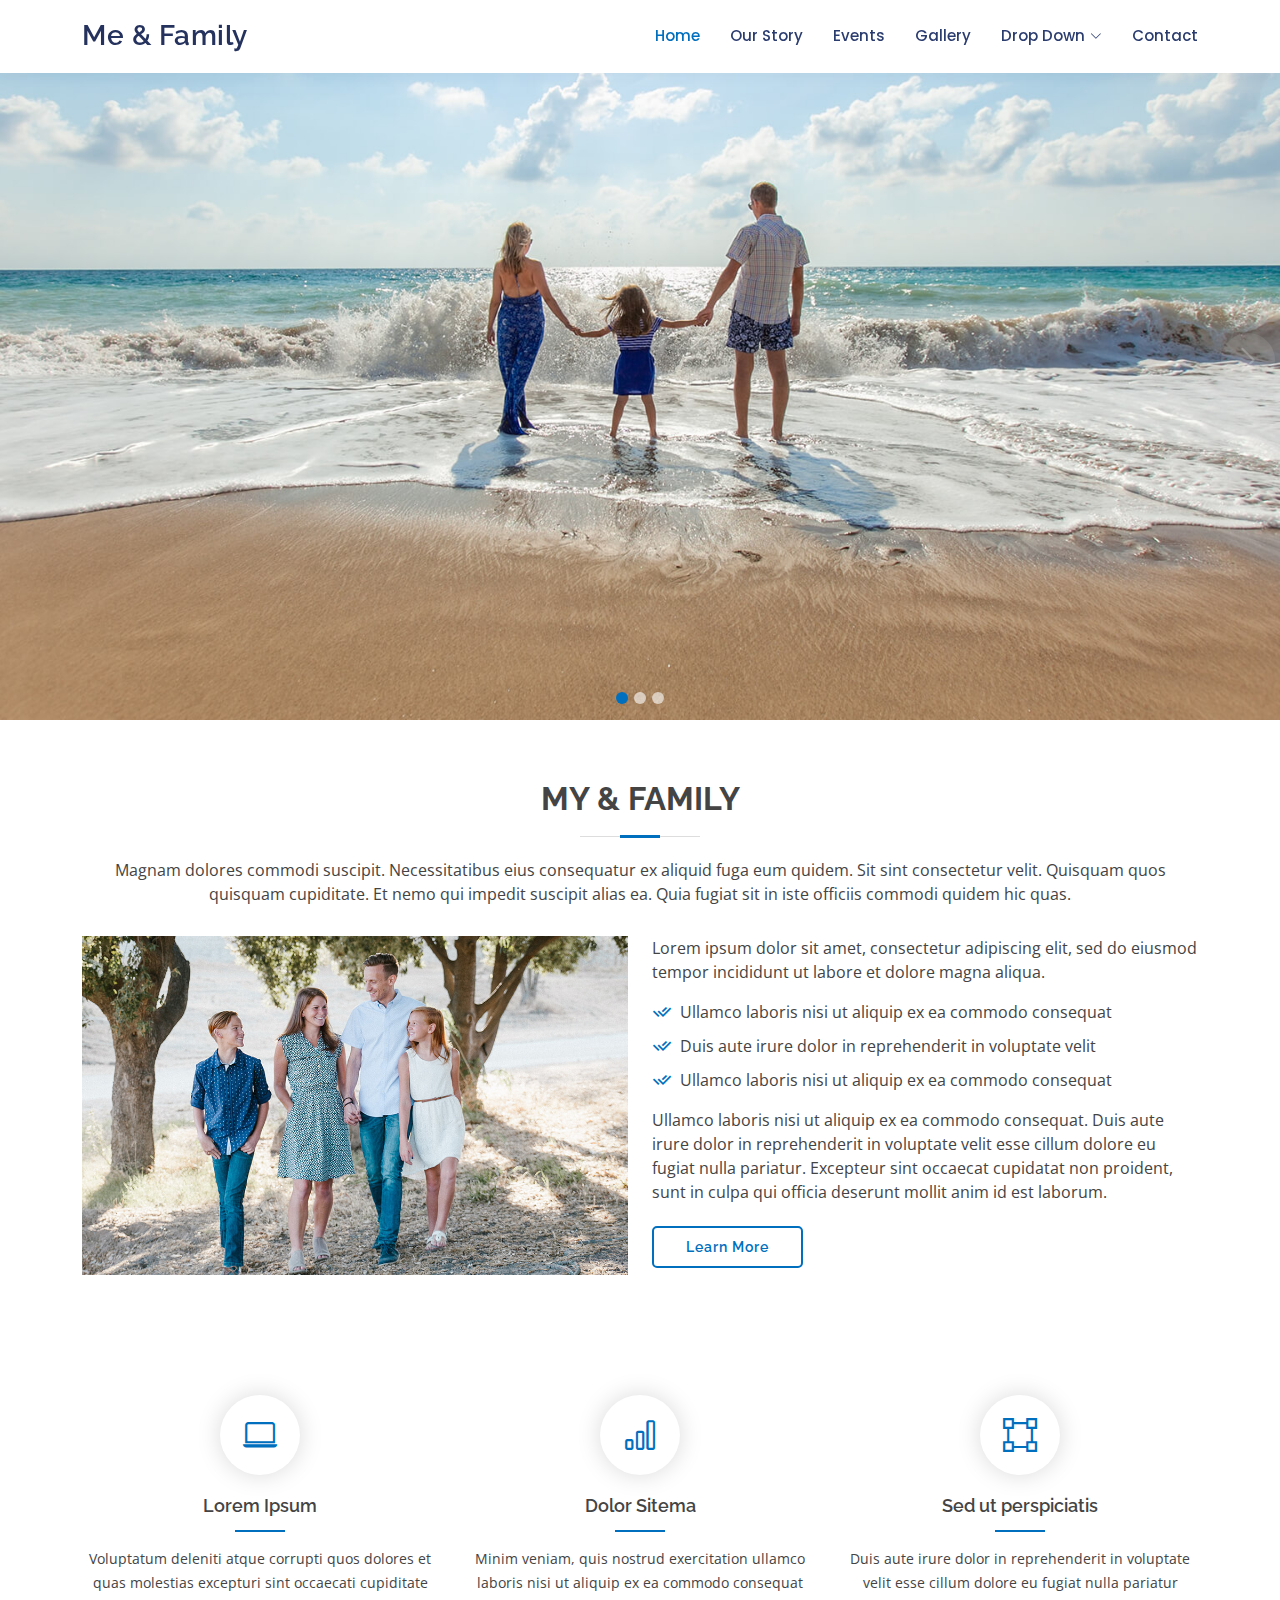
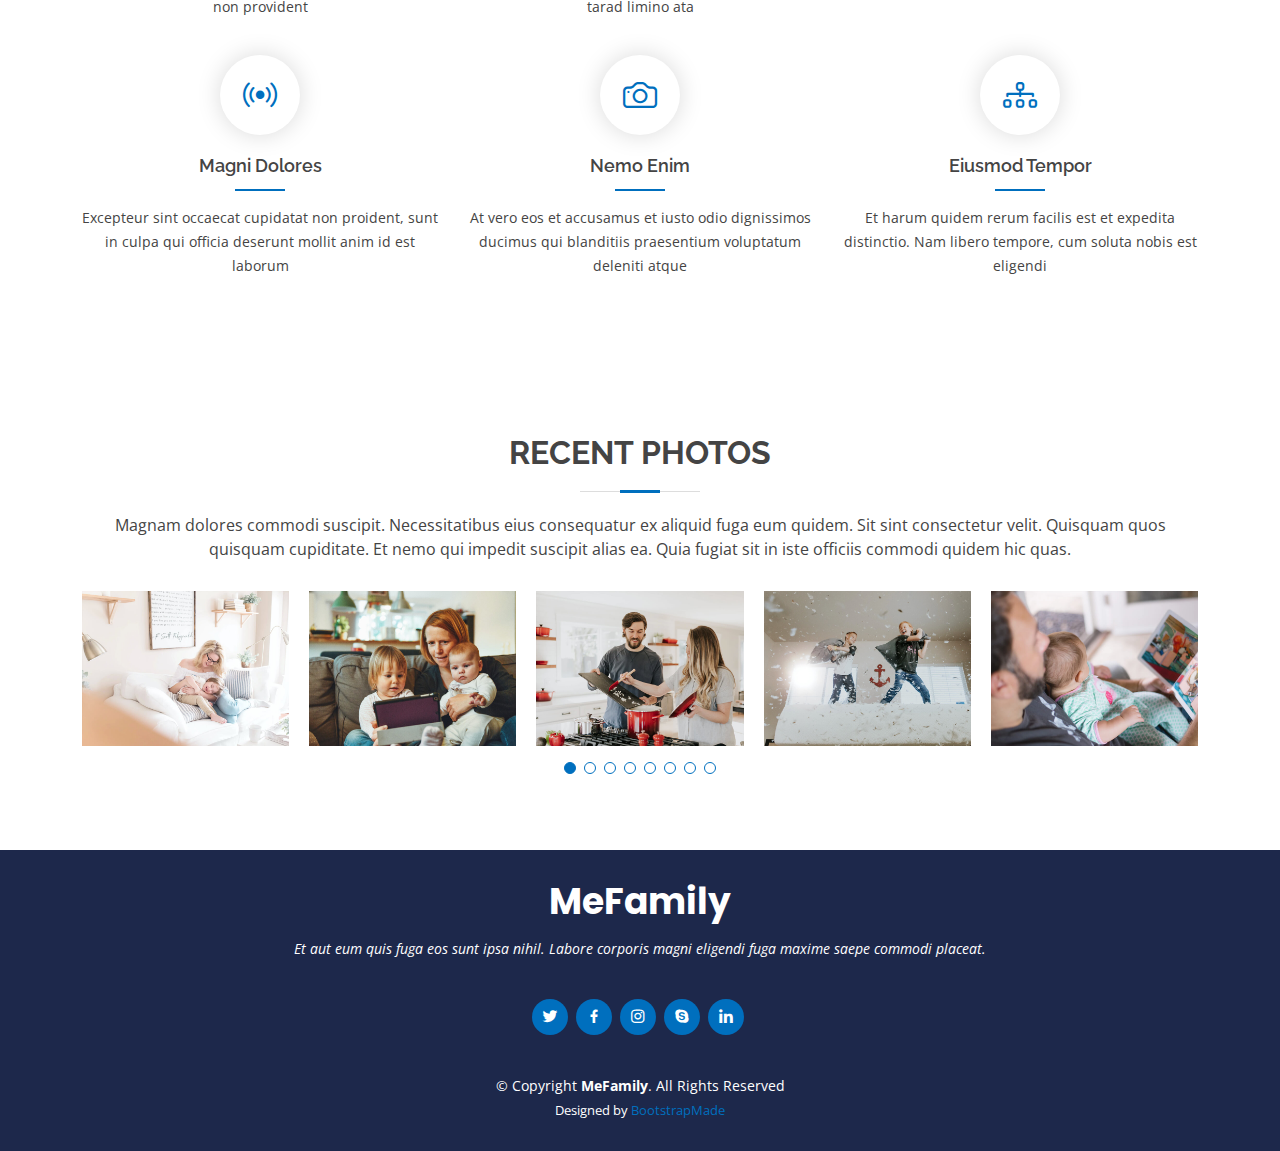
<file: MeFamily/index.html>
<!DOCTYPE html>
<html lang="en">

<head>
  <meta charset="utf-8">
  <meta content="width=device-width, initial-scale=1.0" name="viewport">

  <title>MeFamily Bootstrap Template - Index</title>
  <meta content="" name="description">
  <meta content="" name="keywords">

  <!-- Favicons -->
  <link href="assets/img/favicon.png" rel="icon">
  <link href="assets/img/apple-touch-icon.png" rel="apple-touch-icon">

  <!-- Google Fonts -->
  <link href="https://fonts.googleapis.com/css?family=Open+Sans:300,300i,400,400i,600,600i,700,700i|Raleway:300,300i,400,400i,500,500i,600,600i,700,700i|Poppins:300,300i,400,400i,500,500i,600,600i,700,700i" rel="stylesheet">

  <!-- Vendor CSS Files -->
  <link href="assets/vendor/bootstrap/css/bootstrap.min.css" rel="stylesheet">
  <link href="assets/vendor/bootstrap-icons/bootstrap-icons.css" rel="stylesheet">
  <link href="assets/vendor/boxicons/css/boxicons.min.css" rel="stylesheet">
  <link href="assets/vendor/glightbox/css/glightbox.min.css" rel="stylesheet">
  <link href="assets/vendor/remixicon/remixicon.css" rel="stylesheet">
  <link href="assets/vendor/swiper/swiper-bundle.min.css" rel="stylesheet">

  <!-- Template Main CSS File -->
  <link href="assets/css/style.css" rel="stylesheet">

  <!-- =======================================================
  * Template Name: MeFamily
  * Updated: Jan 27 2024 with Bootstrap v5.3.2
  * Template URL: https://bootstrapmade.com/family-multipurpose-html-bootstrap-template-free/
  * Author: BootstrapMade.com
  * License: https://bootstrapmade.com/license/
  ======================================================== -->
</head>

<body>

  <!-- ======= Header ======= -->
  <header id="header" class="fixed-top">
    <div class="container d-flex align-items-center justify-content-between">

      <h1 class="logo"><a href="index.html">Me &amp; Family</a></h1>
      <!-- Uncomment below if you prefer to use an image logo -->
      <!-- <a href="index.html" class="logo"><img src="assets/img/logo.png" alt="" class="img-fluid"></a>-->

      <nav id="navbar" class="navbar">
        <ul>
          <li><a class="active" href="index.html">Home</a></li>
          <li><a href="our-story.html">Our Story</a></li>
          <li><a href="events.html">Events</a></li>
          <li><a href="gallery.html">Gallery</a></li>
          <li class="dropdown"><a href="#"><span>Drop Down</span> <i class="bi bi-chevron-down"></i></a>
            <ul>
              <li><a href="#">Drop Down 1</a></li>
              <li class="dropdown"><a href="#"><span>Deep Drop Down</span> <i class="bi bi-chevron-right"></i></a>
                <ul>
                  <li><a href="#">Deep Drop Down 1</a></li>
                  <li><a href="#">Deep Drop Down 2</a></li>
                  <li><a href="#">Deep Drop Down 3</a></li>
                  <li><a href="#">Deep Drop Down 4</a></li>
                  <li><a href="#">Deep Drop Down 5</a></li>
                </ul>
              </li>
              <li><a href="#">Drop Down 2</a></li>
              <li><a href="#">Drop Down 3</a></li>
              <li><a href="#">Drop Down 4</a></li>
            </ul>
          </li>
          <li><a href="contact.html">Contact</a></li>
        </ul>
        <i class="bi bi-list mobile-nav-toggle"></i>
      </nav><!-- .navbar -->

    </div>
  </header><!-- End Header -->

  <!-- ======= Hero Section ======= -->
  <section id="hero">
    <div id="heroCarousel" data-bs-interval="5000" class="carousel slide carousel-fade" data-bs-ride="carousel">

      <ol class="carousel-indicators" id="hero-carousel-indicators"></ol>

      <div class="carousel-inner" role="listbox">

        <!-- Slide 1 -->
        <div class="carousel-item active" style="background-image: url(assets/img/slide/slide-1.jpg)">
        </div>

        <!-- Slide 2 -->
        <div class="carousel-item" style="background-image: url(assets/img/slide/slide-2.jpg)">
        </div>

        <!-- Slide 3 -->
        <div class="carousel-item" style="background-image: url(assets/img/slide/slide-3.jpg)">
        </div>

      </div>

      <a class="carousel-control-prev" href="#heroCarousel" role="button" data-bs-slide="prev">
        <span class="carousel-control-prev-icon bi bi-chevron-left" aria-hidden="true"></span>
      </a>

      <a class="carousel-control-next" href="#heroCarousel" role="button" data-bs-slide="next">
        <span class="carousel-control-next-icon bi bi-chevron-right" aria-hidden="true"></span>
      </a>

    </div>
  </section><!-- End Hero -->

  <main id="main">

    <!-- ======= My & Family Section ======= -->
    <section id="about" class="about">
      <div class="container">

        <div class="section-title">
          <h2>My & Family</h2>
          <p>Magnam dolores commodi suscipit. Necessitatibus eius consequatur ex aliquid fuga eum quidem. Sit sint consectetur velit. Quisquam quos quisquam cupiditate. Et nemo qui impedit suscipit alias ea. Quia fugiat sit in iste officiis commodi quidem hic quas.</p>
        </div>

        <div class="row content">
          <div class="col-lg-6">
            <img src="assets/img/about.jpg" class="img-fluid" alt="">
          </div>
          <div class="col-lg-6 pt-4 pt-lg-0">
            <p>
              Lorem ipsum dolor sit amet, consectetur adipiscing elit, sed do eiusmod tempor incididunt ut labore et dolore
              magna aliqua.
            </p>
            <ul>
              <li><i class="ri-check-double-line"></i> Ullamco laboris nisi ut aliquip ex ea commodo consequat</li>
              <li><i class="ri-check-double-line"></i> Duis aute irure dolor in reprehenderit in voluptate velit</li>
              <li><i class="ri-check-double-line"></i> Ullamco laboris nisi ut aliquip ex ea commodo consequat</li>
            </ul>
            <p>
              Ullamco laboris nisi ut aliquip ex ea commodo consequat. Duis aute irure dolor in reprehenderit in voluptate
              velit esse cillum dolore eu fugiat nulla pariatur. Excepteur sint occaecat cupidatat non proident, sunt in
              culpa qui officia deserunt mollit anim id est laborum.
            </p>
            <a href="our-story.html" class="btn-learn-more">Learn More</a>
          </div>
        </div>

      </div>
    </section><!-- End My & Family Section -->

    <!-- ======= Features Section ======= -->
    <section id="features" class="features">
      <div class="container">

        <div class="row">
          <div class="col-lg-4 col-md-6 icon-box">
            <div class="icon"><i class="bi bi-laptop"></i></div>
            <h4 class="title"><a href="">Lorem Ipsum</a></h4>
            <p class="description">Voluptatum deleniti atque corrupti quos dolores et quas molestias excepturi sint occaecati cupiditate non provident</p>
          </div>
          <div class="col-lg-4 col-md-6 icon-box">
            <div class="icon"><i class="bi bi-bar-chart"></i></div>
            <h4 class="title"><a href="">Dolor Sitema</a></h4>
            <p class="description">Minim veniam, quis nostrud exercitation ullamco laboris nisi ut aliquip ex ea commodo consequat tarad limino ata</p>
          </div>
          <div class="col-lg-4 col-md-6 icon-box">
            <div class="icon"><i class="bi bi-bounding-box"></i></div>
            <h4 class="title"><a href="">Sed ut perspiciatis</a></h4>
            <p class="description">Duis aute irure dolor in reprehenderit in voluptate velit esse cillum dolore eu fugiat nulla pariatur</p>
          </div>
          <div class="col-lg-4 col-md-6 icon-box">
            <div class="icon"><i class="bi bi-broadcast"></i></div>
            <h4 class="title"><a href="">Magni Dolores</a></h4>
            <p class="description">Excepteur sint occaecat cupidatat non proident, sunt in culpa qui officia deserunt mollit anim id est laborum</p>
          </div>
          <div class="col-lg-4 col-md-6 icon-box">
            <div class="icon"><i class="bi bi-camera"></i></div>
            <h4 class="title"><a href="">Nemo Enim</a></h4>
            <p class="description">At vero eos et accusamus et iusto odio dignissimos ducimus qui blanditiis praesentium voluptatum deleniti atque</p>
          </div>
          <div class="col-lg-4 col-md-6 icon-box">
            <div class="icon"><i class="bi bi-diagram-3"></i></div>
            <h4 class="title"><a href="">Eiusmod Tempor</a></h4>
            <p class="description">Et harum quidem rerum facilis est et expedita distinctio. Nam libero tempore, cum soluta nobis est eligendi</p>
          </div>
        </div>

      </div>
    </section><!-- End Features Section -->

    <!-- ======= Recent Photos Section ======= -->
    <section id="recent-photos" class="recent-photos">
      <div class="container">

        <div class="section-title">
          <h2>Recent Photos</h2>
          <p>Magnam dolores commodi suscipit. Necessitatibus eius consequatur ex aliquid fuga eum quidem. Sit sint consectetur velit. Quisquam quos quisquam cupiditate. Et nemo qui impedit suscipit alias ea. Quia fugiat sit in iste officiis commodi quidem hic quas.</p>
        </div>

        <div class="recent-photos-slider swiper">
          <div class="swiper-wrapper align-items-center">
            <div class="swiper-slide"><a href="assets/img/recent-photos/recent-photos-1.jpg" class="glightbox"><img src="assets/img/recent-photos/recent-photos-1.jpg" class="img-fluid" alt=""></a></div>
            <div class="swiper-slide"><a href="assets/img/recent-photos/recent-photos-2.jpg" class="glightbox"><img src="assets/img/recent-photos/recent-photos-2.jpg" class="img-fluid" alt=""></a></div>
            <div class="swiper-slide"><a href="assets/img/recent-photos/recent-photos-3.jpg" class="glightbox"><img src="assets/img/recent-photos/recent-photos-3.jpg" class="img-fluid" alt=""></a></div>
            <div class="swiper-slide"><a href="assets/img/recent-photos/recent-photos-4.jpg" class="glightbox"><img src="assets/img/recent-photos/recent-photos-4.jpg" class="img-fluid" alt=""></a></div>
            <div class="swiper-slide"><a href="assets/img/recent-photos/recent-photos-5.jpg" class="glightbox"><img src="assets/img/recent-photos/recent-photos-5.jpg" class="img-fluid" alt=""></a></div>
            <div class="swiper-slide"><a href="assets/img/recent-photos/recent-photos-6.jpg" class="glightbox"><img src="assets/img/recent-photos/recent-photos-6.jpg" class="img-fluid" alt=""></a></div>
            <div class="swiper-slide"><a href="assets/img/recent-photos/recent-photos-7.jpg" class="glightbox"><img src="assets/img/recent-photos/recent-photos-7.jpg" class="img-fluid" alt=""></a></div>
            <div class="swiper-slide"><a href="assets/img/recent-photos/recent-photos-8.jpg" class="glightbox"><img src="assets/img/recent-photos/recent-photos-8.jpg" class="img-fluid" alt=""></a></div>
          </div>
          <div class="swiper-pagination"></div>
        </div>

      </div>
    </section><!-- End Recent Photos Section -->

  </main><!-- End #main -->

  <!-- ======= Footer ======= -->
  <footer id="footer">
    <div class="container">
      <h3>MeFamily</h3>
      <p>Et aut eum quis fuga eos sunt ipsa nihil. Labore corporis magni eligendi fuga maxime saepe commodi placeat.</p>
      <div class="social-links">
        <a href="#" class="twitter"><i class="bx bxl-twitter"></i></a>
        <a href="#" class="facebook"><i class="bx bxl-facebook"></i></a>
        <a href="#" class="instagram"><i class="bx bxl-instagram"></i></a>
        <a href="#" class="google-plus"><i class="bx bxl-skype"></i></a>
        <a href="#" class="linkedin"><i class="bx bxl-linkedin"></i></a>
      </div>
      <div class="copyright">
        &copy; Copyright <strong><span>MeFamily</span></strong>. All Rights Reserved
      </div>
      <div class="credits">
        <!-- All the links in the footer should remain intact. -->
        <!-- You can delete the links only if you purchased the pro version. -->
        <!-- Licensing information: https://bootstrapmade.com/license/ -->
        <!-- Purchase the pro version with working PHP/AJAX contact form: https://bootstrapmade.com/family-multipurpose-html-bootstrap-template-free/ -->
        Designed by <a href="https://bootstrapmade.com/">BootstrapMade</a>
      </div>
    </div>
  </footer><!-- End Footer -->

  <a href="#" class="back-to-top d-flex align-items-center justify-content-center"><i class="bi bi-arrow-up-short"></i></a>

  <!-- Vendor JS Files -->
  <script src="assets/vendor/bootstrap/js/bootstrap.bundle.min.js"></script>
  <script src="assets/vendor/glightbox/js/glightbox.min.js"></script>
  <script src="assets/vendor/isotope-layout/isotope.pkgd.min.js"></script>
  <script src="assets/vendor/swiper/swiper-bundle.min.js"></script>
  <script src="assets/vendor/php-email-form/validate.js"></script>

  <!-- Template Main JS File -->
  <script src="assets/js/main.js"></script>

</body>

</html>
</file>
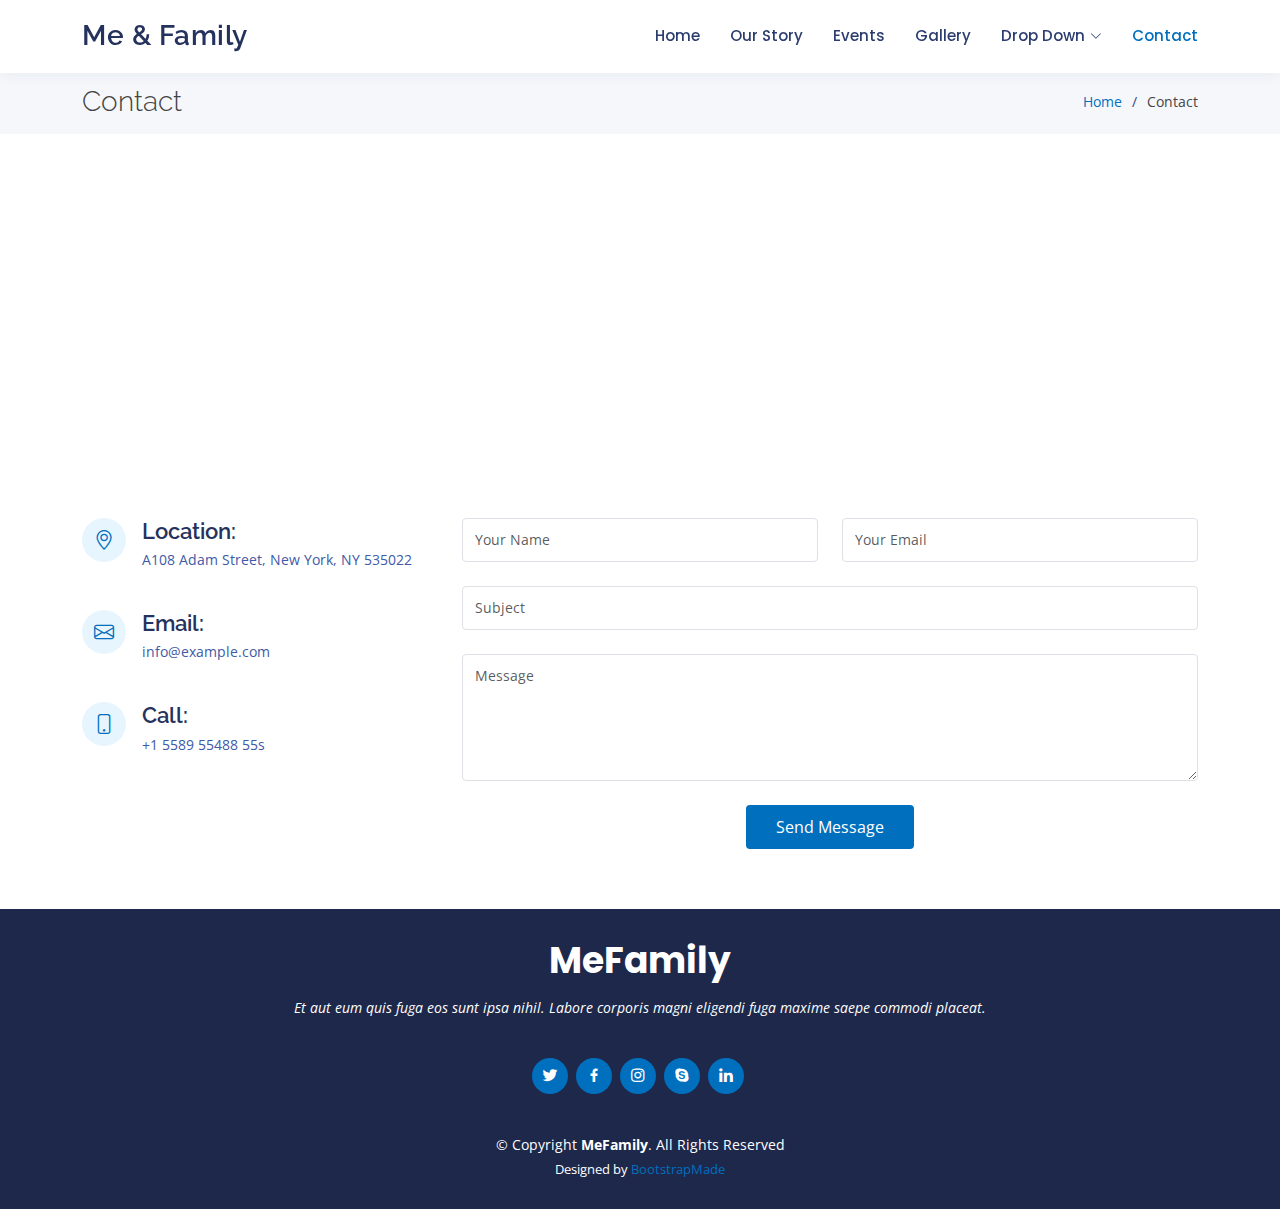
<file: MeFamily/contact.html>
<!DOCTYPE html>
<html lang="en">

<head>
  <meta charset="utf-8">
  <meta content="width=device-width, initial-scale=1.0" name="viewport">

  <title>Contact - MeFamily Bootstrap Template</title>
  <meta content="" name="description">
  <meta content="" name="keywords">

  <!-- Favicons -->
  <link href="assets/img/favicon.png" rel="icon">
  <link href="assets/img/apple-touch-icon.png" rel="apple-touch-icon">

  <!-- Google Fonts -->
  <link href="https://fonts.googleapis.com/css?family=Open+Sans:300,300i,400,400i,600,600i,700,700i|Raleway:300,300i,400,400i,500,500i,600,600i,700,700i|Poppins:300,300i,400,400i,500,500i,600,600i,700,700i" rel="stylesheet">

  <!-- Vendor CSS Files -->
  <link href="assets/vendor/bootstrap/css/bootstrap.min.css" rel="stylesheet">
  <link href="assets/vendor/bootstrap-icons/bootstrap-icons.css" rel="stylesheet">
  <link href="assets/vendor/boxicons/css/boxicons.min.css" rel="stylesheet">
  <link href="assets/vendor/glightbox/css/glightbox.min.css" rel="stylesheet">
  <link href="assets/vendor/remixicon/remixicon.css" rel="stylesheet">
  <link href="assets/vendor/swiper/swiper-bundle.min.css" rel="stylesheet">

  <!-- Template Main CSS File -->
  <link href="assets/css/style.css" rel="stylesheet">

  <!-- =======================================================
  * Template Name: MeFamily
  * Updated: Jan 27 2024 with Bootstrap v5.3.2
  * Template URL: https://bootstrapmade.com/family-multipurpose-html-bootstrap-template-free/
  * Author: BootstrapMade.com
  * License: https://bootstrapmade.com/license/
  ======================================================== -->
</head>

<body>

  <!-- ======= Header ======= -->
  <header id="header" class="fixed-top">
    <div class="container d-flex align-items-center justify-content-between">

      <h1 class="logo"><a href="index.html">Me &amp; Family</a></h1>
      <!-- Uncomment below if you prefer to use an image logo -->
      <!-- <a href="index.html" class="logo"><img src="assets/img/logo.png" alt="" class="img-fluid"></a>-->

      <nav id="navbar" class="navbar">
        <ul>
          <li><a href="index.html">Home</a></li>
          <li><a href="our-story.html">Our Story</a></li>
          <li><a href="events.html">Events</a></li>
          <li><a href="gallery.html">Gallery</a></li>
          <li class="dropdown"><a href="#"><span>Drop Down</span> <i class="bi bi-chevron-down"></i></a>
            <ul>
              <li><a href="#">Drop Down 1</a></li>
              <li class="dropdown"><a href="#"><span>Deep Drop Down</span> <i class="bi bi-chevron-right"></i></a>
                <ul>
                  <li><a href="#">Deep Drop Down 1</a></li>
                  <li><a href="#">Deep Drop Down 2</a></li>
                  <li><a href="#">Deep Drop Down 3</a></li>
                  <li><a href="#">Deep Drop Down 4</a></li>
                  <li><a href="#">Deep Drop Down 5</a></li>
                </ul>
              </li>
              <li><a href="#">Drop Down 2</a></li>
              <li><a href="#">Drop Down 3</a></li>
              <li><a href="#">Drop Down 4</a></li>
            </ul>
          </li>
          <li><a class="active" href="contact.html">Contact</a></li>
        </ul>
        <i class="bi bi-list mobile-nav-toggle"></i>
      </nav><!-- .navbar -->

    </div>
  </header><!-- End Header -->

  <main id="main">

    <!-- ======= Breadcrumbs ======= -->
    <section id="breadcrumbs" class="breadcrumbs">
      <div class="container">

        <div class="d-flex justify-content-between align-items-center">
          <h2>Contact</h2>
          <ol>
            <li><a href="index.html">Home</a></li>
            <li>Contact</li>
          </ol>
        </div>

      </div>
    </section><!-- End Breadcrumbs -->

    <!-- ======= Contact Us Section ======= -->
    <section id="contact-us" class="contact-us">
      <div class="container">

        <div>
          <iframe style="border:0; width: 100%; height: 270px;" src="https://www.google.com/maps/embed?pb=!1m14!1m8!1m3!1d12097.433213460943!2d-74.0062269!3d40.7101282!3m2!1i1024!2i768!4f13.1!3m3!1m2!1s0x0%3A0xb89d1fe6bc499443!2sDowntown+Conference+Center!5e0!3m2!1smk!2sbg!4v1539943755621" frameborder="0" allowfullscreen></iframe>
        </div>

        <div class="row mt-5">

          <div class="col-lg-4">
            <div class="info">
              <div class="address">
                <i class="bi bi-geo-alt"></i>
                <h4>Location:</h4>
                <p>A108 Adam Street, New York, NY 535022</p>
              </div>

              <div class="email">
                <i class="bi bi-envelope"></i>
                <h4>Email:</h4>
                <p>info@example.com</p>
              </div>

              <div class="phone">
                <i class="bi bi-phone"></i>
                <h4>Call:</h4>
                <p>+1 5589 55488 55s</p>
              </div>

            </div>

          </div>

          <div class="col-lg-8 mt-5 mt-lg-0">

            <form action="forms/contact.php" method="post" role="form" class="php-email-form">
              <div class="row">
                <div class="col-md-6 form-group">
                  <input type="text" name="name" class="form-control" id="name" placeholder="Your Name" required>
                  <div class="validate"></div>
                </div>
                <div class="col-md-6 form-group mt-3 mt-md-0">
                  <input type="email" class="form-control" name="email" id="email" placeholder="Your Email" required>
                  <div class="validate"></div>
                </div>
              </div>
              <div class="form-group mt-3">
                <input type="text" class="form-control" name="subject" id="subject" placeholder="Subject" data-rule="minlen:4" required>
                <div class="validate"></div>
              </div>
              <div class="form-group mt-3">
                <textarea class="form-control" name="message" rows="5" placeholder="Message" required></textarea>
                <div class="validate"></div>
              </div>
              <div class="my-3">
                <div class="loading">Loading</div>
                <div class="error-message"></div>
                <div class="sent-message">Your message has been sent. Thank you!</div>
              </div>
              <div class="text-center"><button type="submit">Send Message</button></div>
            </form>

          </div>

        </div>

      </div>
    </section><!-- End Contact Us Section -->

  </main><!-- End #main -->

  <!-- ======= Footer ======= -->
  <footer id="footer">
    <div class="container">
      <h3>MeFamily</h3>
      <p>Et aut eum quis fuga eos sunt ipsa nihil. Labore corporis magni eligendi fuga maxime saepe commodi placeat.</p>
      <div class="social-links">
        <a href="#" class="twitter"><i class="bx bxl-twitter"></i></a>
        <a href="#" class="facebook"><i class="bx bxl-facebook"></i></a>
        <a href="#" class="instagram"><i class="bx bxl-instagram"></i></a>
        <a href="#" class="google-plus"><i class="bx bxl-skype"></i></a>
        <a href="#" class="linkedin"><i class="bx bxl-linkedin"></i></a>
      </div>
      <div class="copyright">
        &copy; Copyright <strong><span>MeFamily</span></strong>. All Rights Reserved
      </div>
      <div class="credits">
        <!-- All the links in the footer should remain intact. -->
        <!-- You can delete the links only if you purchased the pro version. -->
        <!-- Licensing information: https://bootstrapmade.com/license/ -->
        <!-- Purchase the pro version with working PHP/AJAX contact form: https://bootstrapmade.com/family-multipurpose-html-bootstrap-template-free/ -->
        Designed by <a href="https://bootstrapmade.com/">BootstrapMade</a>
      </div>
    </div>
  </footer><!-- End Footer -->

  <a href="#" class="back-to-top d-flex align-items-center justify-content-center"><i class="bi bi-arrow-up-short"></i></a>

  <!-- Vendor JS Files -->
  <script src="assets/vendor/bootstrap/js/bootstrap.bundle.min.js"></script>
  <script src="assets/vendor/glightbox/js/glightbox.min.js"></script>
  <script src="assets/vendor/isotope-layout/isotope.pkgd.min.js"></script>
  <script src="assets/vendor/swiper/swiper-bundle.min.js"></script>
  <script src="assets/vendor/php-email-form/validate.js"></script>

  <!-- Template Main JS File -->
  <script src="assets/js/main.js"></script>

</body>

</html>
</file>
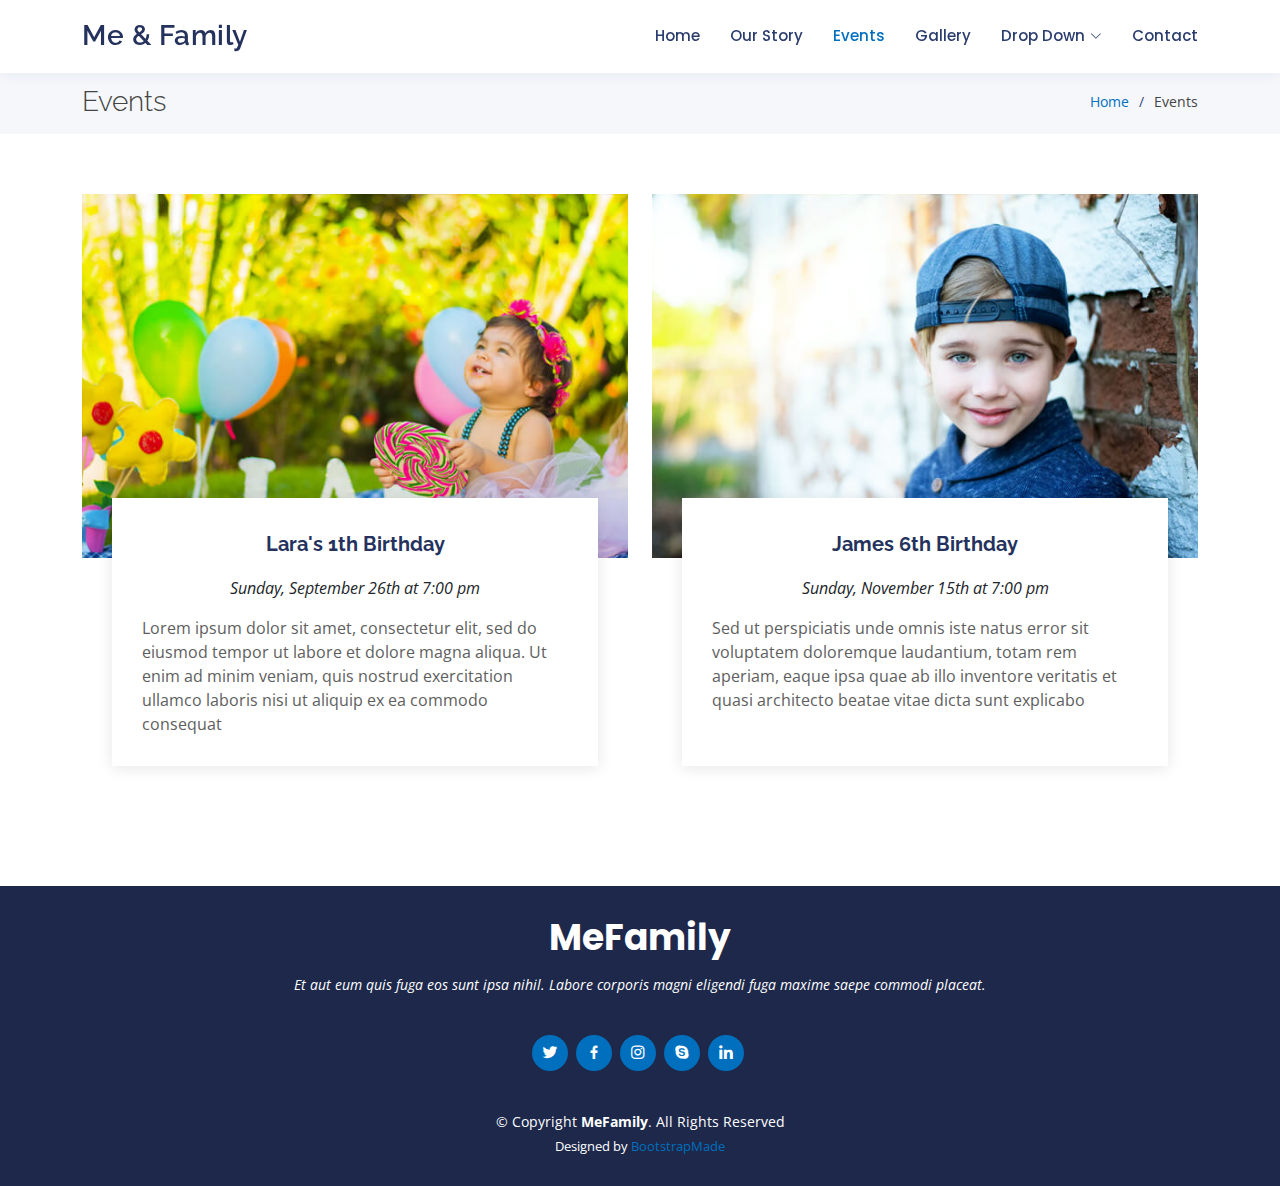
<file: MeFamily/events.html>
<!DOCTYPE html>
<html lang="en">

<head>
  <meta charset="utf-8">
  <meta content="width=device-width, initial-scale=1.0" name="viewport">

  <title>Events - MeFamily Bootstrap Template</title>
  <meta content="" name="description">
  <meta content="" name="keywords">

  <!-- Favicons -->
  <link href="assets/img/favicon.png" rel="icon">
  <link href="assets/img/apple-touch-icon.png" rel="apple-touch-icon">

  <!-- Google Fonts -->
  <link href="https://fonts.googleapis.com/css?family=Open+Sans:300,300i,400,400i,600,600i,700,700i|Raleway:300,300i,400,400i,500,500i,600,600i,700,700i|Poppins:300,300i,400,400i,500,500i,600,600i,700,700i" rel="stylesheet">

  <!-- Vendor CSS Files -->
  <link href="assets/vendor/bootstrap/css/bootstrap.min.css" rel="stylesheet">
  <link href="assets/vendor/bootstrap-icons/bootstrap-icons.css" rel="stylesheet">
  <link href="assets/vendor/boxicons/css/boxicons.min.css" rel="stylesheet">
  <link href="assets/vendor/glightbox/css/glightbox.min.css" rel="stylesheet">
  <link href="assets/vendor/remixicon/remixicon.css" rel="stylesheet">
  <link href="assets/vendor/swiper/swiper-bundle.min.css" rel="stylesheet">

  <!-- Template Main CSS File -->
  <link href="assets/css/style.css" rel="stylesheet">

  <!-- =======================================================
  * Template Name: MeFamily
  * Updated: Jan 27 2024 with Bootstrap v5.3.2
  * Template URL: https://bootstrapmade.com/family-multipurpose-html-bootstrap-template-free/
  * Author: BootstrapMade.com
  * License: https://bootstrapmade.com/license/
  ======================================================== -->
</head>

<body>

  <!-- ======= Header ======= -->
  <header id="header" class="fixed-top">
    <div class="container d-flex align-items-center justify-content-between">

      <h1 class="logo"><a href="index.html">Me &amp; Family</a></h1>
      <!-- Uncomment below if you prefer to use an image logo -->
      <!-- <a href="index.html" class="logo"><img src="assets/img/logo.png" alt="" class="img-fluid"></a>-->

      <nav id="navbar" class="navbar">
        <ul>
          <li><a href="index.html">Home</a></li>
          <li><a href="our-story.html">Our Story</a></li>
          <li><a class="active" href="events.html">Events</a></li>
          <li><a href="gallery.html">Gallery</a></li>
          <li class="dropdown"><a href="#"><span>Drop Down</span> <i class="bi bi-chevron-down"></i></a>
            <ul>
              <li><a href="#">Drop Down 1</a></li>
              <li class="dropdown"><a href="#"><span>Deep Drop Down</span> <i class="bi bi-chevron-right"></i></a>
                <ul>
                  <li><a href="#">Deep Drop Down 1</a></li>
                  <li><a href="#">Deep Drop Down 2</a></li>
                  <li><a href="#">Deep Drop Down 3</a></li>
                  <li><a href="#">Deep Drop Down 4</a></li>
                  <li><a href="#">Deep Drop Down 5</a></li>
                </ul>
              </li>
              <li><a href="#">Drop Down 2</a></li>
              <li><a href="#">Drop Down 3</a></li>
              <li><a href="#">Drop Down 4</a></li>
            </ul>
          </li>
          <li><a href="contact.html">Contact</a></li>
        </ul>
        <i class="bi bi-list mobile-nav-toggle"></i>
      </nav><!-- .navbar -->

    </div>
  </header><!-- End Header -->

  <main id="main">

    <!-- ======= Breadcrumbs ======= -->
    <section id="breadcrumbs" class="breadcrumbs">
      <div class="container">

        <div class="d-flex justify-content-between align-items-center">
          <h2>Events</h2>
          <ol>
            <li><a href="index.html">Home</a></li>
            <li>Events</li>
          </ol>
        </div>

      </div>
    </section><!-- End Breadcrumbs -->

    <!-- ======= Event List Section ======= -->
    <section id="event-list" class="event-list">
      <div class="container">

        <div class="row">
          <div class="col-md-6 d-flex align-items-stretch">
            <div class="card">
              <div class="card-img">
                <img src="assets/img/events-1.jpg" alt="...">
              </div>
              <div class="card-body">
                <h5 class="card-title">Lara's 1th Birthday</h5>
                <p class="fst-italic text-center">Sunday, September 26th at 7:00 pm</p>
                <p class="card-text">Lorem ipsum dolor sit amet, consectetur elit, sed do eiusmod tempor ut labore et dolore magna aliqua. Ut enim ad minim veniam, quis nostrud exercitation ullamco laboris nisi ut aliquip ex ea commodo consequat</p>
              </div>
            </div>
          </div>
          <div class="col-md-6 d-flex align-items-stretch">
            <div class="card">
              <div class="card-img">
                <img src="assets/img/events-2.jpg" alt="...">
              </div>
              <div class="card-body">
                <h5 class="card-title">James 6th Birthday</h5>
                <p class="fst-italic text-center">Sunday, November 15th at 7:00 pm</p>
                <p class="card-text">Sed ut perspiciatis unde omnis iste natus error sit voluptatem doloremque laudantium, totam rem aperiam, eaque ipsa quae ab illo inventore veritatis et quasi architecto beatae vitae dicta sunt explicabo</p>
              </div>
            </div>

          </div>
        </div>

      </div>
    </section><!-- End Event List Section -->

  </main><!-- End #main -->

  <!-- ======= Footer ======= -->
  <footer id="footer">
    <div class="container">
      <h3>MeFamily</h3>
      <p>Et aut eum quis fuga eos sunt ipsa nihil. Labore corporis magni eligendi fuga maxime saepe commodi placeat.</p>
      <div class="social-links">
        <a href="#" class="twitter"><i class="bx bxl-twitter"></i></a>
        <a href="#" class="facebook"><i class="bx bxl-facebook"></i></a>
        <a href="#" class="instagram"><i class="bx bxl-instagram"></i></a>
        <a href="#" class="google-plus"><i class="bx bxl-skype"></i></a>
        <a href="#" class="linkedin"><i class="bx bxl-linkedin"></i></a>
      </div>
      <div class="copyright">
        &copy; Copyright <strong><span>MeFamily</span></strong>. All Rights Reserved
      </div>
      <div class="credits">
        <!-- All the links in the footer should remain intact. -->
        <!-- You can delete the links only if you purchased the pro version. -->
        <!-- Licensing information: https://bootstrapmade.com/license/ -->
        <!-- Purchase the pro version with working PHP/AJAX contact form: https://bootstrapmade.com/family-multipurpose-html-bootstrap-template-free/ -->
        Designed by <a href="https://bootstrapmade.com/">BootstrapMade</a>
      </div>
    </div>
  </footer><!-- End Footer -->

  <a href="#" class="back-to-top d-flex align-items-center justify-content-center"><i class="bi bi-arrow-up-short"></i></a>

  <!-- Vendor JS Files -->
  <script src="assets/vendor/bootstrap/js/bootstrap.bundle.min.js"></script>
  <script src="assets/vendor/glightbox/js/glightbox.min.js"></script>
  <script src="assets/vendor/isotope-layout/isotope.pkgd.min.js"></script>
  <script src="assets/vendor/swiper/swiper-bundle.min.js"></script>
  <script src="assets/vendor/php-email-form/validate.js"></script>

  <!-- Template Main JS File -->
  <script src="assets/js/main.js"></script>

</body>

</html>
</file>
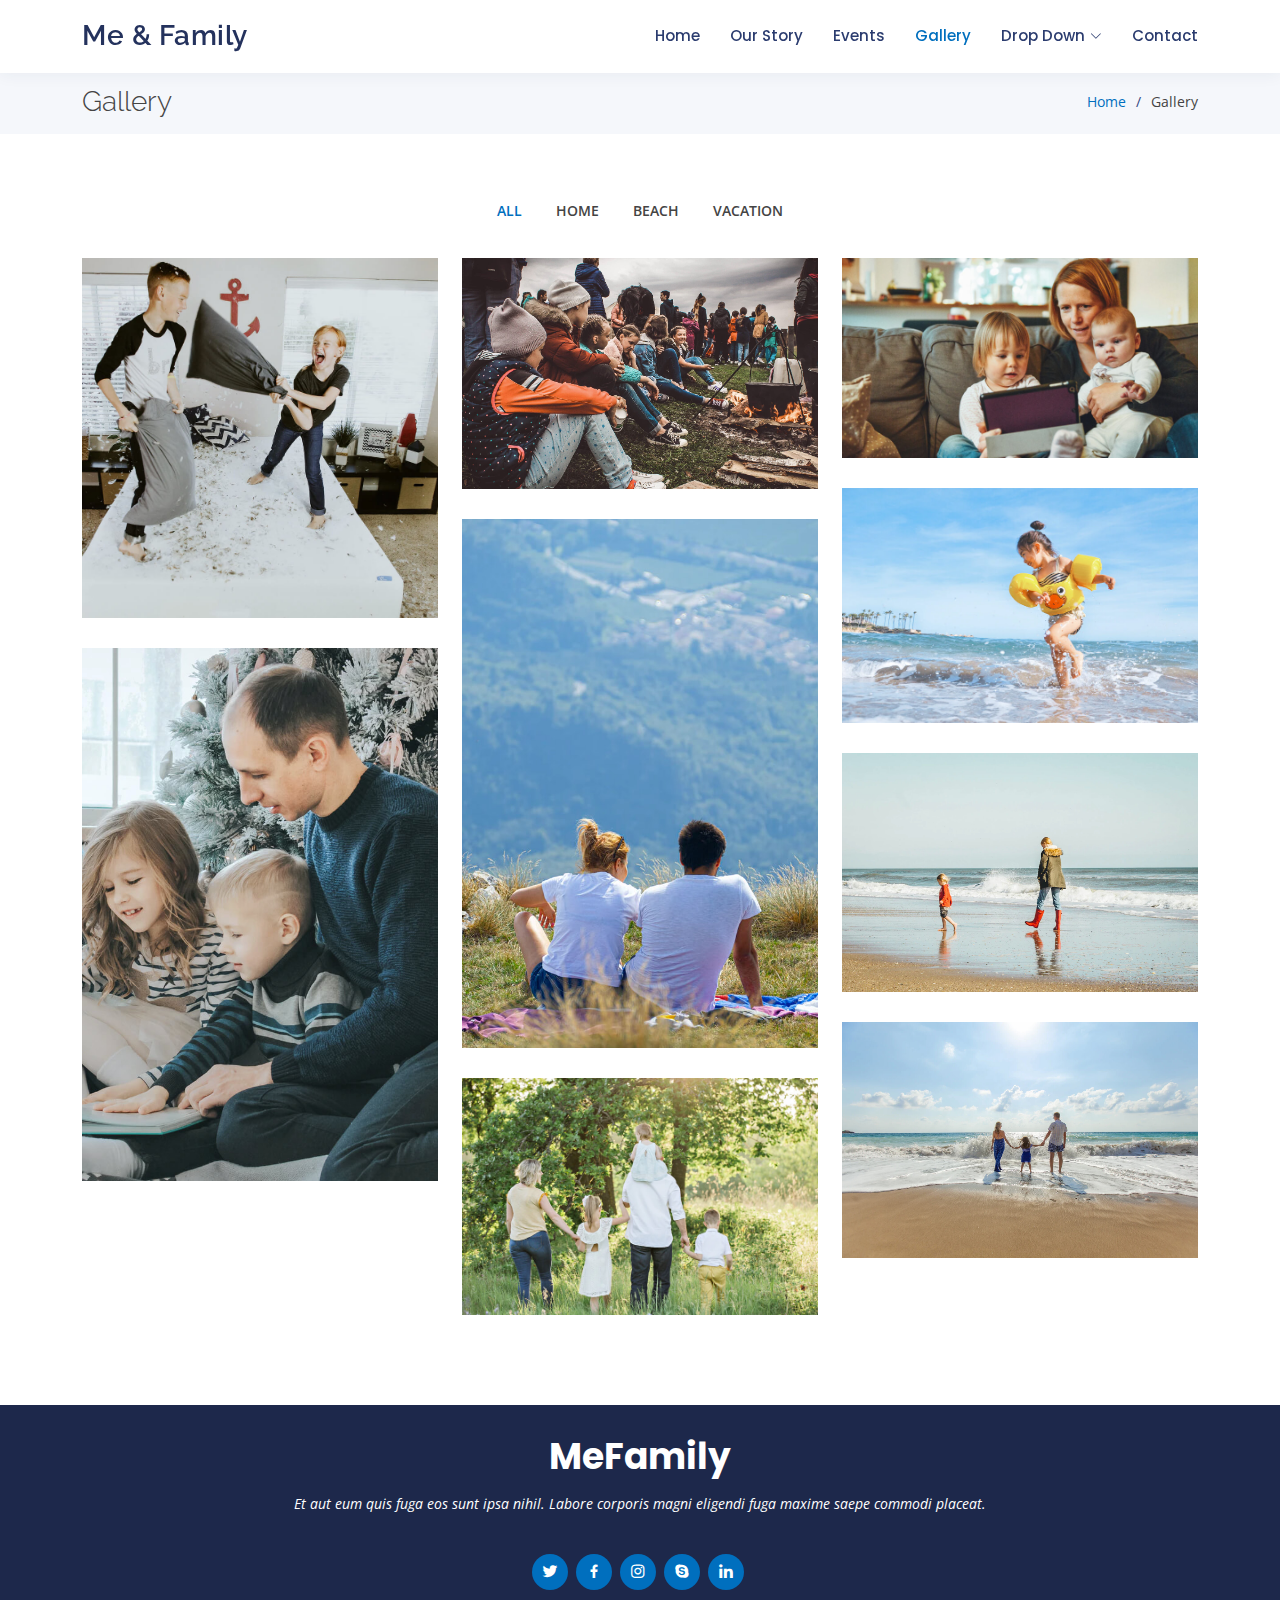
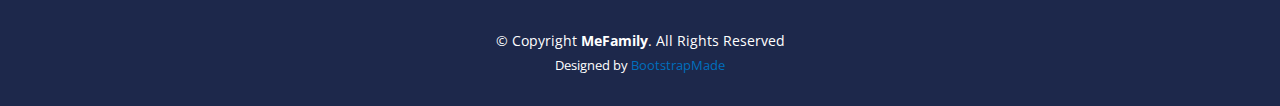
<file: MeFamily/gallery.html>
<!DOCTYPE html>
<html lang="en">

<head>
  <meta charset="utf-8">
  <meta content="width=device-width, initial-scale=1.0" name="viewport">

  <title>Gallery - MeFamily Bootstrap Template</title>
  <meta content="" name="description">
  <meta content="" name="keywords">

  <!-- Favicons -->
  <link href="assets/img/favicon.png" rel="icon">
  <link href="assets/img/apple-touch-icon.png" rel="apple-touch-icon">

  <!-- Google Fonts -->
  <link href="https://fonts.googleapis.com/css?family=Open+Sans:300,300i,400,400i,600,600i,700,700i|Raleway:300,300i,400,400i,500,500i,600,600i,700,700i|Poppins:300,300i,400,400i,500,500i,600,600i,700,700i" rel="stylesheet">

  <!-- Vendor CSS Files -->
  <link href="assets/vendor/bootstrap/css/bootstrap.min.css" rel="stylesheet">
  <link href="assets/vendor/bootstrap-icons/bootstrap-icons.css" rel="stylesheet">
  <link href="assets/vendor/boxicons/css/boxicons.min.css" rel="stylesheet">
  <link href="assets/vendor/glightbox/css/glightbox.min.css" rel="stylesheet">
  <link href="assets/vendor/remixicon/remixicon.css" rel="stylesheet">
  <link href="assets/vendor/swiper/swiper-bundle.min.css" rel="stylesheet">

  <!-- Template Main CSS File -->
  <link href="assets/css/style.css" rel="stylesheet">

  <!-- =======================================================
  * Template Name: MeFamily
  * Updated: Jan 27 2024 with Bootstrap v5.3.2
  * Template URL: https://bootstrapmade.com/family-multipurpose-html-bootstrap-template-free/
  * Author: BootstrapMade.com
  * License: https://bootstrapmade.com/license/
  ======================================================== -->
</head>

<body>

  <!-- ======= Header ======= -->
  <header id="header" class="fixed-top">
    <div class="container d-flex align-items-center justify-content-between">

      <h1 class="logo"><a href="index.html">Me &amp; Family</a></h1>
      <!-- Uncomment below if you prefer to use an image logo -->
      <!-- <a href="index.html" class="logo"><img src="assets/img/logo.png" alt="" class="img-fluid"></a>-->

      <nav id="navbar" class="navbar">
        <ul>
          <li><a href="index.html">Home</a></li>
          <li><a href="our-story.html">Our Story</a></li>
          <li><a href="events.html">Events</a></li>
          <li><a class="active" href="gallery.html">Gallery</a></li>
          <li class="dropdown"><a href="#"><span>Drop Down</span> <i class="bi bi-chevron-down"></i></a>
            <ul>
              <li><a href="#">Drop Down 1</a></li>
              <li class="dropdown"><a href="#"><span>Deep Drop Down</span> <i class="bi bi-chevron-right"></i></a>
                <ul>
                  <li><a href="#">Deep Drop Down 1</a></li>
                  <li><a href="#">Deep Drop Down 2</a></li>
                  <li><a href="#">Deep Drop Down 3</a></li>
                  <li><a href="#">Deep Drop Down 4</a></li>
                  <li><a href="#">Deep Drop Down 5</a></li>
                </ul>
              </li>
              <li><a href="#">Drop Down 2</a></li>
              <li><a href="#">Drop Down 3</a></li>
              <li><a href="#">Drop Down 4</a></li>
            </ul>
          </li>
          <li><a href="contact.html">Contact</a></li>
        </ul>
        <i class="bi bi-list mobile-nav-toggle"></i>
      </nav><!-- .navbar -->

    </div>
  </header><!-- End Header -->

  <main id="main">

    <!-- ======= Breadcrumbs ======= -->
    <section id="breadcrumbs" class="breadcrumbs">
      <div class="container">

        <div class="d-flex justify-content-between align-items-center">
          <h2>Gallery</h2>
          <ol>
            <li><a href="index.html">Home</a></li>
            <li>Gallery</li>
          </ol>
        </div>

      </div>
    </section><!-- End Breadcrumbs -->

    <!-- ======= Gallery Section ======= -->
    <section id="gallery" class="gallery">
      <div class="container">

        <div class="row">
          <div class="col-lg-12 d-flex justify-content-center">
            <ul id="gallery-flters">
              <li data-filter="*" class="filter-active">All</li>
              <li data-filter=".filter-home">Home</li>
              <li data-filter=".filter-beach">Beach</li>
              <li data-filter=".filter-vacation">Vacation</li>
            </ul>
          </div>
        </div>

        <div class="row gallery-container">

          <div class="col-lg-4 col-md-6 gallery-item filter-home">
            <div class="gallery-wrap">
              <img src="assets/img/gallery/home-1.jpg" class="img-fluid" alt="">
              <div class="gallery-info">
                <h4>Home 1</h4>
                <p>Home</p>
                <div class="gallery-links">
                  <a href="assets/img/gallery/home-1.jpg" class="glightbox" title="Home 1"><i class="bx bx-plus"></i></a>
                </div>
              </div>
            </div>
          </div>

          <div class="col-lg-4 col-md-6 gallery-item filter-vacation">
            <div class="gallery-wrap">
              <img src="assets/img/gallery/vacation-2.jpg" class="img-fluid" alt="">
              <div class="gallery-info">
                <h4>Vacation 2</h4>
                <p>Vacation</p>
                <div class="gallery-links">
                  <a href="assets/img/gallery/vacation-2.jpg" class="glightbox" title="Vacation 2"><i class="bx bx-plus"></i></a>
                </div>
              </div>
            </div>
          </div>

          <div class="col-lg-4 col-md-6 gallery-item filter-home">
            <div class="gallery-wrap">
              <img src="assets/img/gallery/home-2.jpg" class="img-fluid" alt="">
              <div class="gallery-info">
                <h4>Home 2</h4>
                <p>Home</p>
                <div class="gallery-links">
                  <a href="assets/img/gallery/home-2.jpg" class="glightbox" title="Home 2"><i class="bx bx-plus"></i></a>
                </div>
              </div>
            </div>
          </div>

          <div class="col-lg-4 col-md-6 gallery-item filter-beach">
            <div class="gallery-wrap">
              <img src="assets/img/gallery/beach-2.jpg" class="img-fluid" alt="">
              <div class="gallery-info">
                <h4>Beach 2</h4>
                <p>Beach</p>
                <div class="gallery-links">
                  <a href="assets/img/gallery/beach-2.jpg" class="glightbox" title="Beach 2"><i class="bx bx-plus"></i></a>
                </div>
              </div>
            </div>
          </div>

          <div class="col-lg-4 col-md-6 gallery-item filter-vacation">
            <div class="gallery-wrap">
              <img src="assets/img/gallery/vacation-1.jpg" class="img-fluid" alt="">
              <div class="gallery-info">
                <h4>Vacation 1</h4>
                <p>Vacation</p>
                <div class="gallery-links">
                  <a href="assets/img/gallery/vacation-1.jpg" class="glightbox" title="Vacation 1"><i class="bx bx-plus"></i></a>
                </div>
              </div>
            </div>
          </div>

          <div class="col-lg-4 col-md-6 gallery-item filter-home">
            <div class="gallery-wrap">
              <img src="assets/img/gallery/home-3.jpg" class="img-fluid" alt="">
              <div class="gallery-info">
                <h4>Home 3</h4>
                <p>Home</p>
                <div class="gallery-links">
                  <a href="assets/img/gallery/home-3.jpg" class="glightbox" title="Home 3"><i class="bx bx-plus"></i></a>
                </div>
              </div>
            </div>
          </div>

          <div class="col-lg-4 col-md-6 gallery-item filter-beach">
            <div class="gallery-wrap">
              <img src="assets/img/gallery/beach-1.jpg" class="img-fluid" alt="">
              <div class="gallery-info">
                <h4>Beach 1</h4>
                <p>Beach</p>
                <div class="gallery-links">
                  <a href="assets/img/gallery/beach-1.jpg" class="glightbox" title="Beach 1"><i class="bx bx-plus"></i></a>
                </div>
              </div>
            </div>
          </div>

          <div class="col-lg-4 col-md-6 gallery-item filter-beach">
            <div class="gallery-wrap">
              <img src="assets/img/gallery/beach-3.jpg" class="img-fluid" alt="">
              <div class="gallery-info">
                <h4>Beach 3</h4>
                <p>Beach</p>
                <div class="gallery-links">
                  <a href="assets/img/gallery/beach-3.jpg" class="glightbox" title="Beach 3"><i class="bx bx-plus"></i></a>
                </div>
              </div>
            </div>
          </div>

          <div class="col-lg-4 col-md-6 gallery-item filter-vacation">
            <div class="gallery-wrap">
              <img src="assets/img/gallery/vacation-3.jpg" class="img-fluid" alt="">
              <div class="gallery-info">
                <h4>Vacation 3</h4>
                <p>Vacation</p>
                <div class="gallery-links">
                  <a href="assets/img/gallery/vacation-3.jpg" class="glightbox" title="Vacation 3"><i class="bx bx-plus"></i></a>
                </div>
              </div>
            </div>
          </div>

        </div>

      </div>
    </section><!-- End Gallery Section -->

  </main><!-- End #main -->

  <!-- ======= Footer ======= -->
  <footer id="footer">
    <div class="container">
      <h3>MeFamily</h3>
      <p>Et aut eum quis fuga eos sunt ipsa nihil. Labore corporis magni eligendi fuga maxime saepe commodi placeat.</p>
      <div class="social-links">
        <a href="#" class="twitter"><i class="bx bxl-twitter"></i></a>
        <a href="#" class="facebook"><i class="bx bxl-facebook"></i></a>
        <a href="#" class="instagram"><i class="bx bxl-instagram"></i></a>
        <a href="#" class="google-plus"><i class="bx bxl-skype"></i></a>
        <a href="#" class="linkedin"><i class="bx bxl-linkedin"></i></a>
      </div>
      <div class="copyright">
        &copy; Copyright <strong><span>MeFamily</span></strong>. All Rights Reserved
      </div>
      <div class="credits">
        <!-- All the links in the footer should remain intact. -->
        <!-- You can delete the links only if you purchased the pro version. -->
        <!-- Licensing information: https://bootstrapmade.com/license/ -->
        <!-- Purchase the pro version with working PHP/AJAX contact form: https://bootstrapmade.com/family-multipurpose-html-bootstrap-template-free/ -->
        Designed by <a href="https://bootstrapmade.com/">BootstrapMade</a>
      </div>
    </div>
  </footer><!-- End Footer -->

  <a href="#" class="back-to-top d-flex align-items-center justify-content-center"><i class="bi bi-arrow-up-short"></i></a>

  <!-- Vendor JS Files -->
  <script src="assets/vendor/bootstrap/js/bootstrap.bundle.min.js"></script>
  <script src="assets/vendor/glightbox/js/glightbox.min.js"></script>
  <script src="assets/vendor/isotope-layout/isotope.pkgd.min.js"></script>
  <script src="assets/vendor/swiper/swiper-bundle.min.js"></script>
  <script src="assets/vendor/php-email-form/validate.js"></script>

  <!-- Template Main JS File -->
  <script src="assets/js/main.js"></script>

</body>

</html>
</file>
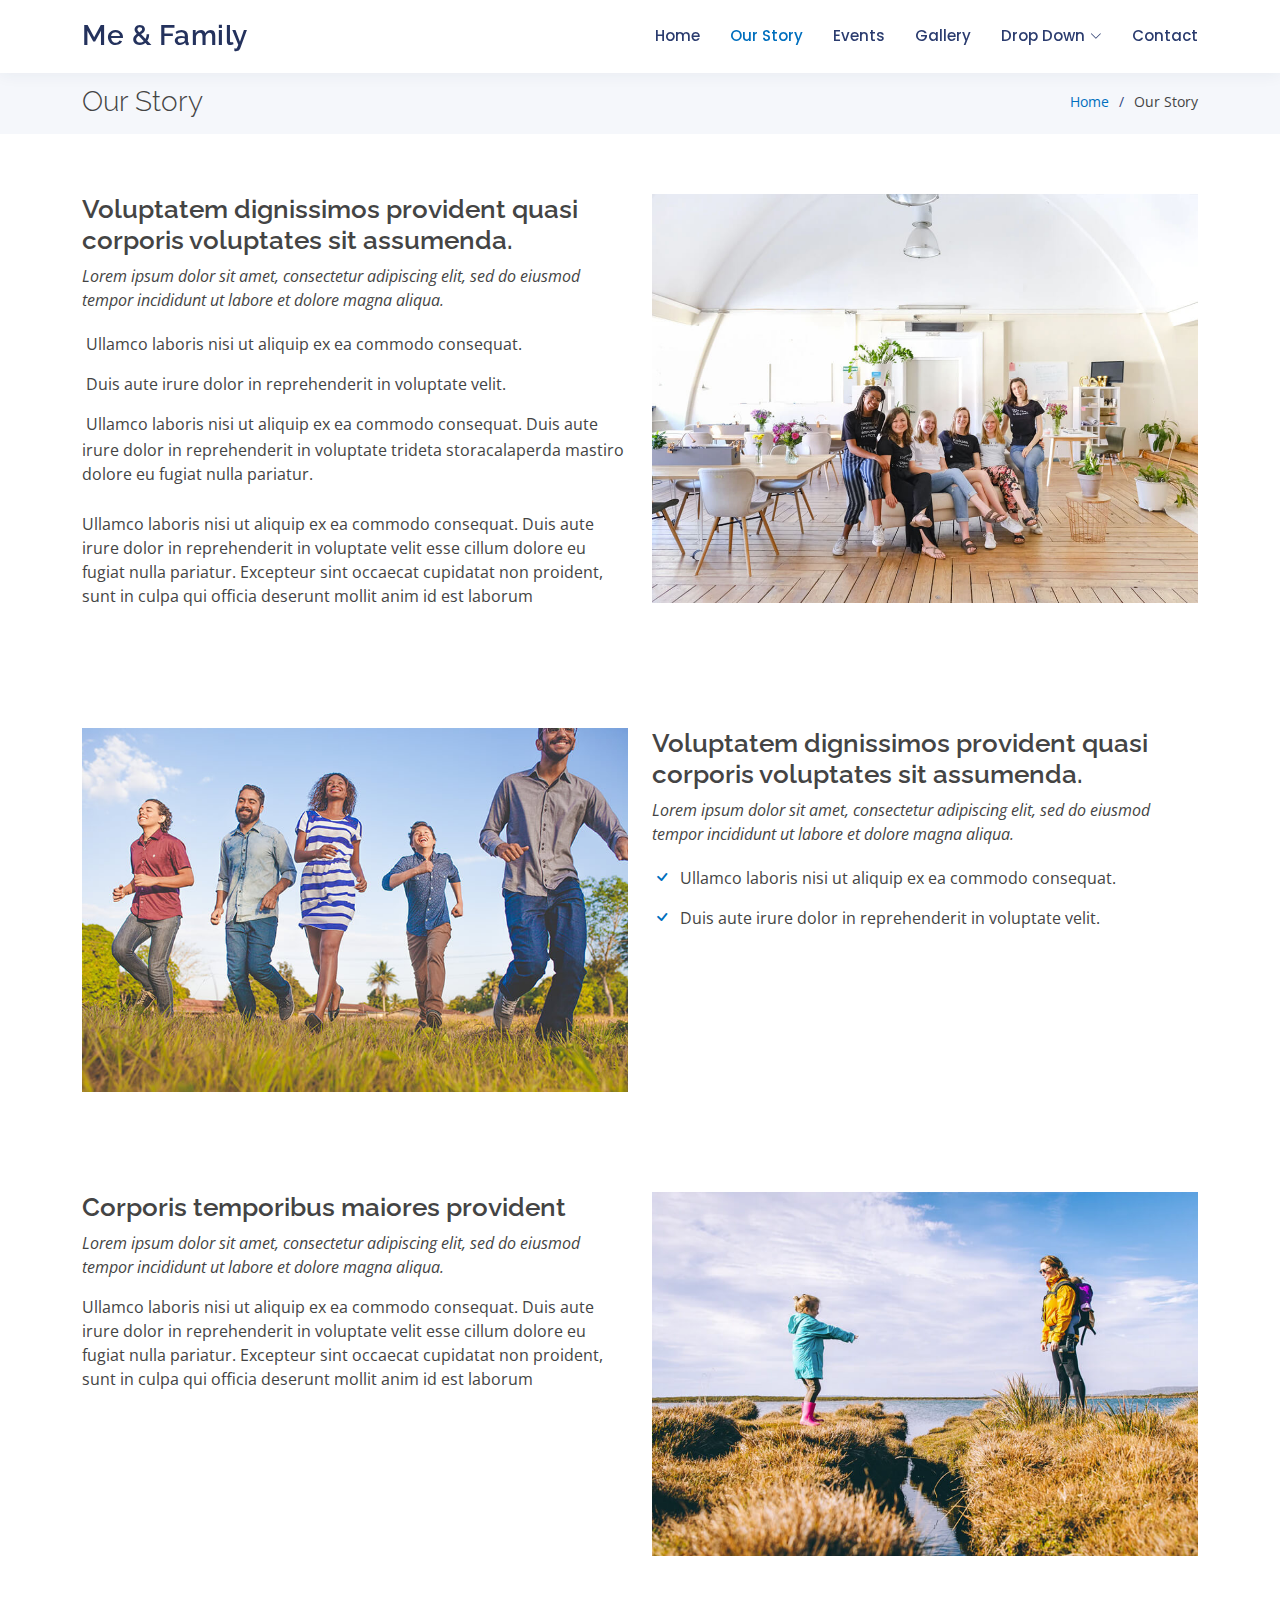
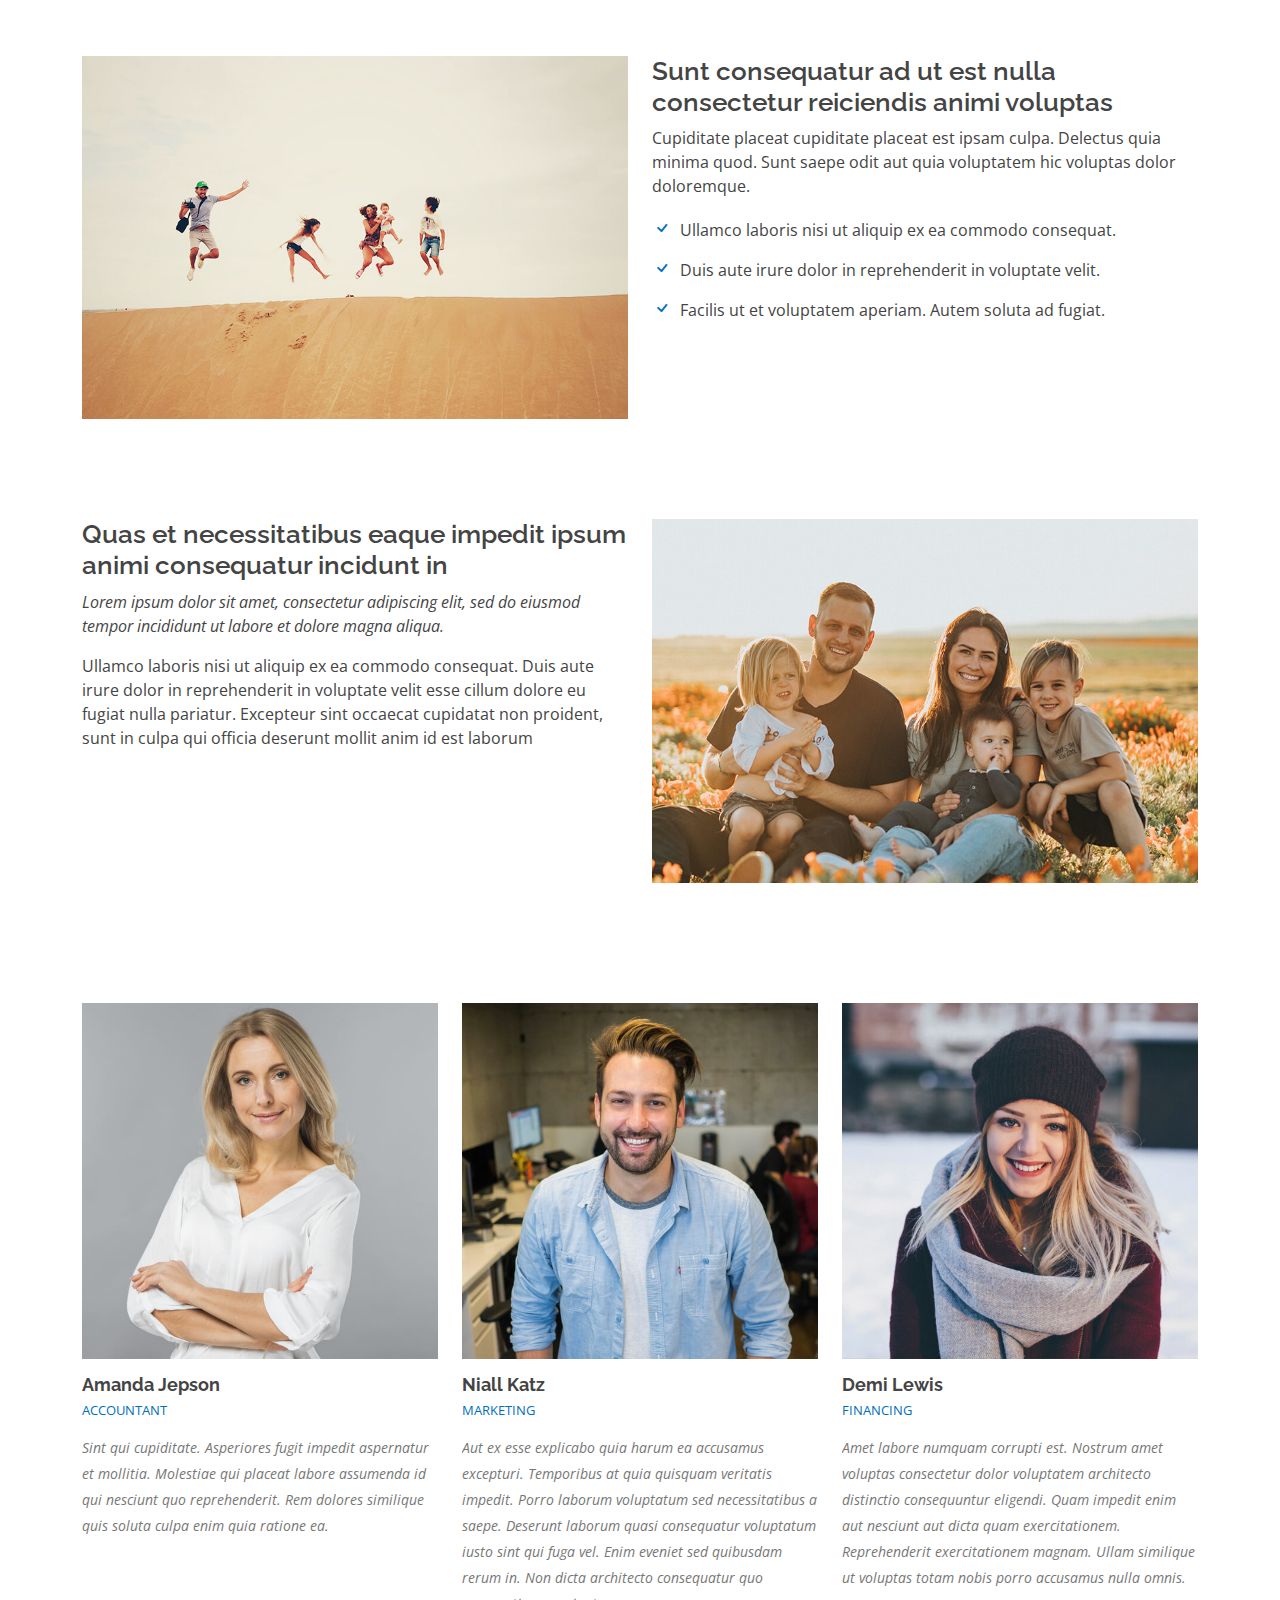
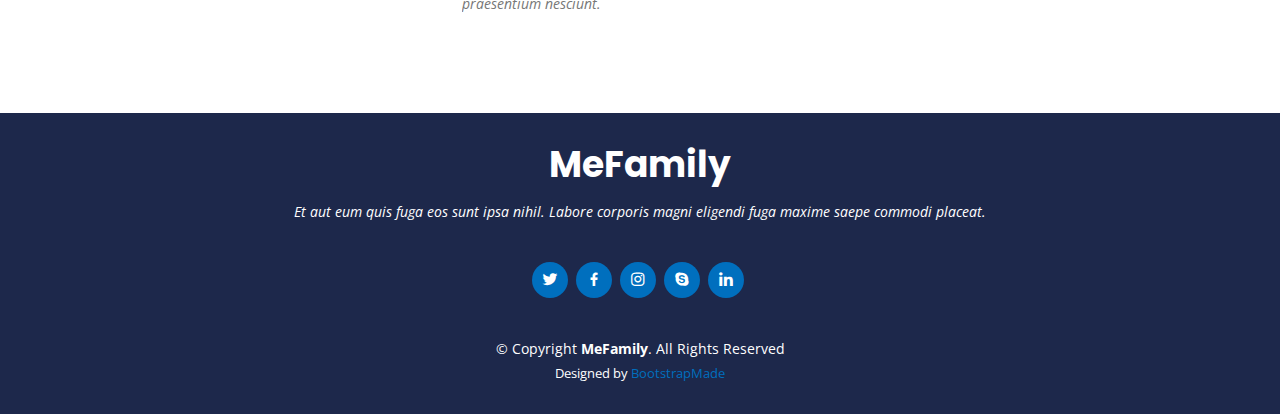
<file: MeFamily/our-story.html>
<!DOCTYPE html>
<html lang="en">

<head>
  <meta charset="utf-8">
  <meta content="width=device-width, initial-scale=1.0" name="viewport">

  <title>Our Story - MeFamily Bootstrap Template</title>
  <meta content="" name="description">
  <meta content="" name="keywords">

  <!-- Favicons -->
  <link href="assets/img/favicon.png" rel="icon">
  <link href="assets/img/apple-touch-icon.png" rel="apple-touch-icon">

  <!-- Google Fonts -->
  <link href="https://fonts.googleapis.com/css?family=Open+Sans:300,300i,400,400i,600,600i,700,700i|Raleway:300,300i,400,400i,500,500i,600,600i,700,700i|Poppins:300,300i,400,400i,500,500i,600,600i,700,700i" rel="stylesheet">

  <!-- Vendor CSS Files -->
  <link href="assets/vendor/bootstrap/css/bootstrap.min.css" rel="stylesheet">
  <link href="assets/vendor/bootstrap-icons/bootstrap-icons.css" rel="stylesheet">
  <link href="assets/vendor/boxicons/css/boxicons.min.css" rel="stylesheet">
  <link href="assets/vendor/glightbox/css/glightbox.min.css" rel="stylesheet">
  <link href="assets/vendor/remixicon/remixicon.css" rel="stylesheet">
  <link href="assets/vendor/swiper/swiper-bundle.min.css" rel="stylesheet">

  <!-- Template Main CSS File -->
  <link href="assets/css/style.css" rel="stylesheet">

  <!-- =======================================================
  * Template Name: MeFamily
  * Updated: Jan 27 2024 with Bootstrap v5.3.2
  * Template URL: https://bootstrapmade.com/family-multipurpose-html-bootstrap-template-free/
  * Author: BootstrapMade.com
  * License: https://bootstrapmade.com/license/
  ======================================================== -->
</head>

<body>

  <!-- ======= Header ======= -->
  <header id="header" class="fixed-top">
    <div class="container d-flex align-items-center justify-content-between">

      <h1 class="logo"><a href="index.html">Me &amp; Family</a></h1>
      <!-- Uncomment below if you prefer to use an image logo -->
      <!-- <a href="index.html" class="logo"><img src="assets/img/logo.png" alt="" class="img-fluid"></a>-->

      <nav id="navbar" class="navbar">
        <ul>
          <li><a href="index.html">Home</a></li>
          <li><a class="active" href="our-story.html">Our Story</a></li>
          <li><a href="events.html">Events</a></li>
          <li><a href="gallery.html">Gallery</a></li>
          <li class="dropdown"><a href="#"><span>Drop Down</span> <i class="bi bi-chevron-down"></i></a>
            <ul>
              <li><a href="#">Drop Down 1</a></li>
              <li class="dropdown"><a href="#"><span>Deep Drop Down</span> <i class="bi bi-chevron-right"></i></a>
                <ul>
                  <li><a href="#">Deep Drop Down 1</a></li>
                  <li><a href="#">Deep Drop Down 2</a></li>
                  <li><a href="#">Deep Drop Down 3</a></li>
                  <li><a href="#">Deep Drop Down 4</a></li>
                  <li><a href="#">Deep Drop Down 5</a></li>
                </ul>
              </li>
              <li><a href="#">Drop Down 2</a></li>
              <li><a href="#">Drop Down 3</a></li>
              <li><a href="#">Drop Down 4</a></li>
            </ul>
          </li>
          <li><a href="contact.html">Contact</a></li>
        </ul>
        <i class="bi bi-list mobile-nav-toggle"></i>
      </nav><!-- .navbar -->

    </div>
  </header><!-- End Header -->

  <main id="main">

    <!-- ======= Breadcrumbs ======= -->
    <section id="breadcrumbs" class="breadcrumbs">
      <div class="container">

        <div class="d-flex justify-content-between align-items-center">
          <h2>Our Story</h2>
          <ol>
            <li><a href="index.html">Home</a></li>
            <li>Our Story</li>
          </ol>
        </div>

      </div>
    </section><!-- End Breadcrumbs -->

    <!-- ======= Story Intro Section ======= -->
    <section id="story-intro" class="story-intro">
      <div class="container">

        <div class="row">
          <div class="col-lg-6 order-1 order-lg-2">
            <img src="assets/img/intro.jpg" class="img-fluid" alt="">
          </div>
          <div class="col-lg-6 pt-4 pt-lg-0 order-2 order-lg-1 content">
            <h3>Voluptatem dignissimos provident quasi corporis voluptates sit assumenda.</h3>
            <p class="fst-italic">
              Lorem ipsum dolor sit amet, consectetur adipiscing elit, sed do eiusmod tempor incididunt ut labore et dolore
              magna aliqua.
            </p>
            <ul>
              <li><i class="bi bi-check-circled"></i> Ullamco laboris nisi ut aliquip ex ea commodo consequat.</li>
              <li><i class="bi bi-check-circled"></i> Duis aute irure dolor in reprehenderit in voluptate velit.</li>
              <li><i class="bi bi-check-circled"></i> Ullamco laboris nisi ut aliquip ex ea commodo consequat. Duis aute irure dolor in reprehenderit in voluptate trideta storacalaperda mastiro dolore eu fugiat nulla pariatur.</li>
            </ul>
            <p>
              Ullamco laboris nisi ut aliquip ex ea commodo consequat. Duis aute irure dolor in reprehenderit in voluptate
              velit esse cillum dolore eu fugiat nulla pariatur. Excepteur sint occaecat cupidatat non proident, sunt in
              culpa qui officia deserunt mollit anim id est laborum
            </p>
          </div>
        </div>

      </div>
    </section><!-- End Story Intro Section -->

    <!-- ======= Featured Members Section ======= -->
    <section id="featured-members" class="featured-members">
      <div class="container">

        <div class="row content">
          <div class="col-lg-6">
            <img src="assets/img/members/featured-members-1.jpg" class="img-fluid" alt="">
          </div>
          <div class="col-lg-6 pt-3 pt-lg-0">
            <h3>Voluptatem dignissimos provident quasi corporis voluptates sit assumenda.</h3>
            <p class="fst-italic">
              Lorem ipsum dolor sit amet, consectetur adipiscing elit, sed do eiusmod tempor incididunt ut labore et dolore
              magna aliqua.
            </p>
            <ul>
              <li><i class="bi bi-check"></i> Ullamco laboris nisi ut aliquip ex ea commodo consequat.</li>
              <li><i class="bi bi-check"></i> Duis aute irure dolor in reprehenderit in voluptate velit.</li>
            </ul>
          </div>
        </div>

        <div class="row content">
          <div class="col-lg-6 order-1 order-lg-2">
            <img src="assets/img/members/featured-members-2.jpg" class="img-fluid" alt="">
          </div>
          <div class="col-lg-6 order-2 order-lg-1 pt-3 pt-lg-0">
            <h3>Corporis temporibus maiores provident</h3>
            <p class="fst-italic">
              Lorem ipsum dolor sit amet, consectetur adipiscing elit, sed do eiusmod tempor incididunt ut labore et dolore
              magna aliqua.
            </p>
            <p>
              Ullamco laboris nisi ut aliquip ex ea commodo consequat. Duis aute irure dolor in reprehenderit in voluptate
              velit esse cillum dolore eu fugiat nulla pariatur. Excepteur sint occaecat cupidatat non proident, sunt in
              culpa qui officia deserunt mollit anim id est laborum
            </p>
          </div>
        </div>

        <div class="row content">
          <div class="col-lg-6">
            <img src="assets/img/members/featured-members-3.jpg" class="img-fluid" alt="">
          </div>
          <div class="col-lg-6 pt-3 pt-lg-0">
            <h3>Sunt consequatur ad ut est nulla consectetur reiciendis animi voluptas</h3>
            <p>Cupiditate placeat cupiditate placeat est ipsam culpa. Delectus quia minima quod. Sunt saepe odit aut quia voluptatem hic voluptas dolor doloremque.</p>
            <ul>
              <li><i class="bi bi-check"></i> Ullamco laboris nisi ut aliquip ex ea commodo consequat.</li>
              <li><i class="bi bi-check"></i> Duis aute irure dolor in reprehenderit in voluptate velit.</li>
              <li><i class="bi bi-check"></i> Facilis ut et voluptatem aperiam. Autem soluta ad fugiat.</li>
            </ul>
          </div>
        </div>

        <div class="row content">
          <div class="col-lg-6 order-1 order-lg-2">
            <img src="assets/img/members/featured-members-4.jpg" class="img-fluid" alt="">
          </div>
          <div class="col-lg-6 order-2 order-lg-1 pt-3 pt-lg-0">
            <h3>Quas et necessitatibus eaque impedit ipsum animi consequatur incidunt in</h3>
            <p class="fst-italic">
              Lorem ipsum dolor sit amet, consectetur adipiscing elit, sed do eiusmod tempor incididunt ut labore et dolore
              magna aliqua.
            </p>
            <p>
              Ullamco laboris nisi ut aliquip ex ea commodo consequat. Duis aute irure dolor in reprehenderit in voluptate
              velit esse cillum dolore eu fugiat nulla pariatur. Excepteur sint occaecat cupidatat non proident, sunt in
              culpa qui officia deserunt mollit anim id est laborum
            </p>
          </div>
        </div>

      </div>
    </section><!-- End Featured Members Section -->

    <!-- ======= Members Section ======= -->
    <section id="members" class="members">
      <div class="container">

        <div class="row">

          <div class="col-lg-4 col-md-6 d-flex align-items-stretch">
            <div class="member">
              <div class="member-img">
                <img src="assets/img/members/member-1.jpg" class="img-fluid" alt="">
                <div class="social">
                  <a href=""><i class="bi bi-twitter"></i></a>
                  <a href=""><i class="bi bi-facebook"></i></a>
                  <a href=""><i class="bi bi-instagram"></i></a>
                  <a href=""><i class="bi bi-linkedin"></i></a>
                </div>
              </div>
              <div class="member-info">
                <h4>Amanda Jepson</h4>
                <span>Accountant</span>
                <p>Sint qui cupiditate. Asperiores fugit impedit aspernatur et mollitia. Molestiae qui placeat labore assumenda id qui nesciunt quo reprehenderit. Rem dolores similique quis soluta culpa enim quia ratione ea.</p>
              </div>
            </div>
          </div>

          <div class="col-lg-4 col-md-6 d-flex align-items-stretch">
            <div class="member">
              <div class="member-img">
                <img src="assets/img/members/member-2.jpg" class="img-fluid" alt="">
                <div class="social">
                  <a href=""><i class="bi bi-twitter"></i></a>
                  <a href=""><i class="bi bi-facebook"></i></a>
                  <a href=""><i class="bi bi-instagram"></i></a>
                  <a href=""><i class="bi bi-linkedin"></i></a>
                </div>
              </div>
              <div class="member-info">
                <h4>Niall Katz</h4>
                <span>Marketing</span>
                <p>Aut ex esse explicabo quia harum ea accusamus excepturi. Temporibus at quia quisquam veritatis impedit. Porro laborum voluptatum sed necessitatibus a saepe. Deserunt laborum quasi consequatur voluptatum iusto sint qui fuga vel. Enim eveniet sed quibusdam rerum in. Non dicta architecto consequatur quo praesentium nesciunt.</p>
              </div>
            </div>
          </div>

          <div class="col-lg-4 col-md-6 d-flex align-items-stretch">
            <div class="member">
              <div class="member-img">
                <img src="assets/img/members/member-3.jpg" class="img-fluid" alt="">
                <div class="social">
                  <a href=""><i class="bi bi-twitter"></i></a>
                  <a href=""><i class="bi bi-facebook"></i></a>
                  <a href=""><i class="bi bi-instagram"></i></a>
                  <a href=""><i class="bi bi-linkedin"></i></a>
                </div>
              </div>
              <div class="member-info">
                <h4>Demi Lewis</h4>
                <span>Financing</span>
                <p>Amet labore numquam corrupti est. Nostrum amet voluptas consectetur dolor voluptatem architecto distinctio consequuntur eligendi. Quam impedit enim aut nesciunt aut dicta quam exercitationem. Reprehenderit exercitationem magnam. Ullam similique ut voluptas totam nobis porro accusamus nulla omnis.</p>
              </div>
            </div>
          </div>

        </div>

      </div>
    </section><!-- End Members Section -->

  </main><!-- End #main -->

  <!-- ======= Footer ======= -->
  <footer id="footer">
    <div class="container">
      <h3>MeFamily</h3>
      <p>Et aut eum quis fuga eos sunt ipsa nihil. Labore corporis magni eligendi fuga maxime saepe commodi placeat.</p>
      <div class="social-links">
        <a href="#" class="twitter"><i class="bx bxl-twitter"></i></a>
        <a href="#" class="facebook"><i class="bx bxl-facebook"></i></a>
        <a href="#" class="instagram"><i class="bx bxl-instagram"></i></a>
        <a href="#" class="google-plus"><i class="bx bxl-skype"></i></a>
        <a href="#" class="linkedin"><i class="bx bxl-linkedin"></i></a>
      </div>
      <div class="copyright">
        &copy; Copyright <strong><span>MeFamily</span></strong>. All Rights Reserved
      </div>
      <div class="credits">
        <!-- All the links in the footer should remain intact. -->
        <!-- You can delete the links only if you purchased the pro version. -->
        <!-- Licensing information: https://bootstrapmade.com/license/ -->
        <!-- Purchase the pro version with working PHP/AJAX contact form: https://bootstrapmade.com/family-multipurpose-html-bootstrap-template-free/ -->
        Designed by <a href="https://bootstrapmade.com/">BootstrapMade</a>
      </div>
    </div>
  </footer><!-- End Footer -->

  <a href="#" class="back-to-top d-flex align-items-center justify-content-center"><i class="bi bi-arrow-up-short"></i></a>

  <!-- Vendor JS Files -->
  <script src="assets/vendor/bootstrap/js/bootstrap.bundle.min.js"></script>
  <script src="assets/vendor/glightbox/js/glightbox.min.js"></script>
  <script src="assets/vendor/isotope-layout/isotope.pkgd.min.js"></script>
  <script src="assets/vendor/swiper/swiper-bundle.min.js"></script>
  <script src="assets/vendor/php-email-form/validate.js"></script>

  <!-- Template Main JS File -->
  <script src="assets/js/main.js"></script>

</body>

</html>
</file>
<file: MeFamily/assets/css/style.css>
/**
* Template Name: MeFamily
* Updated: Jan 27 2024 with Bootstrap v5.3.2
* Template URL: https://bootstrapmade.com/family-multipurpose-html-bootstrap-template-free/
* Author: BootstrapMade.com
* License: https://bootstrapmade.com/license/
*/

/*--------------------------------------------------------------
# General
--------------------------------------------------------------*/
body {
  font-family: "Open Sans", sans-serif;
  color: #444444;
}

a {
  color: #006fbe;
  text-decoration: none;
}

a:hover {
  color: #008df1;
  text-decoration: none;
}

h1,
h2,
h3,
h4,
h5,
h6 {
  font-family: "Raleway", sans-serif;
}

/*--------------------------------------------------------------
# Back to top button
--------------------------------------------------------------*/
.back-to-top {
  position: fixed;
  visibility: hidden;
  opacity: 0;
  right: 15px;
  bottom: 15px;
  z-index: 996;
  background: #006fbe;
  width: 40px;
  height: 40px;
  border-radius: 50px;
  transition: all 0.4s;
}

.back-to-top i {
  font-size: 24px;
  color: #fff;
  line-height: 0;
}

.back-to-top:hover {
  background: #0087e7;
  color: #fff;
}

.back-to-top.active {
  visibility: visible;
  opacity: 1;
}

/*--------------------------------------------------------------
# Header
--------------------------------------------------------------*/
#header {
  background: #fff;
  transition: all 0.5s;
  z-index: 997;
  padding: 15px 0;
  box-shadow: 0px 2px 15px rgba(36, 50, 93, 0.06);
}

#header .logo {
  font-size: 28px;
  margin: 0;
  padding: 0;
  line-height: 1;
  font-weight: 600;
  letter-spacing: 0.5px;
}

#header .logo a {
  color: #24325d;
}

#header .logo img {
  max-height: 40px;
}

/*--------------------------------------------------------------
# Navigation Menu
--------------------------------------------------------------*/
/**
* Desktop Navigation 
*/
.navbar {
  padding: 0;
}

.navbar ul {
  margin: 0;
  padding: 0;
  display: flex;
  list-style: none;
  align-items: center;
}

.navbar li {
  position: relative;
}

.navbar a,
.navbar a:focus {
  display: flex;
  align-items: center;
  justify-content: space-between;
  padding: 10px 0 10px 30px;
  font-family: "Poppins", sans-serif;
  font-size: 15px;
  font-weight: 500;
  color: #2b3c6f;
  white-space: nowrap;
  transition: 0.3s;
}

.navbar a i,
.navbar a:focus i {
  font-size: 12px;
  line-height: 0;
  margin-left: 5px;
}

.navbar a:hover,
.navbar .active,
.navbar .active:focus,
.navbar li:hover>a {
  color: #006fbe;
}

.navbar .dropdown ul {
  display: block;
  position: absolute;
  left: 14px;
  top: calc(100% + 30px);
  margin: 0;
  padding: 10px 0;
  z-index: 99;
  opacity: 0;
  visibility: hidden;
  background: #fff;
  box-shadow: 0px 0px 30px rgba(127, 137, 161, 0.25);
  transition: 0.3s;
}

.navbar .dropdown ul li {
  min-width: 200px;
}

.navbar .dropdown ul a {
  padding: 10px 20px;
  font-size: 14px;
  text-transform: none;
  font-weight: 500;
}

.navbar .dropdown ul a i {
  font-size: 12px;
}

.navbar .dropdown ul a:hover,
.navbar .dropdown ul .active:hover,
.navbar .dropdown ul li:hover>a {
  color: #006fbe;
}

.navbar .dropdown:hover>ul {
  opacity: 1;
  top: 100%;
  visibility: visible;
}

.navbar .dropdown .dropdown ul {
  top: 0;
  left: calc(100% - 30px);
  visibility: hidden;
}

.navbar .dropdown .dropdown:hover>ul {
  opacity: 1;
  top: 0;
  left: 100%;
  visibility: visible;
}

@media (max-width: 1366px) {
  .navbar .dropdown .dropdown ul {
    left: -90%;
  }

  .navbar .dropdown .dropdown:hover>ul {
    left: -100%;
  }
}

/**
* Mobile Navigation 
*/
.mobile-nav-toggle {
  color: #24325d;
  font-size: 28px;
  cursor: pointer;
  display: none;
  line-height: 0;
  transition: 0.5s;
}

.mobile-nav-toggle.bi-x {
  color: #fff;
}

@media (max-width: 991px) {
  .mobile-nav-toggle {
    display: block;
  }

  .navbar ul {
    display: none;
  }
}

.navbar-mobile {
  position: fixed;
  overflow: hidden;
  top: 0;
  right: 0;
  left: 0;
  bottom: 0;
  background: rgba(22, 30, 56, 0.9);
  transition: 0.3s;
  z-index: 999;
}

.navbar-mobile .mobile-nav-toggle {
  position: absolute;
  top: 15px;
  right: 15px;
}

.navbar-mobile ul {
  display: block;
  position: absolute;
  top: 55px;
  right: 15px;
  bottom: 15px;
  left: 15px;
  padding: 10px 0;
  background-color: #fff;
  overflow-y: auto;
  transition: 0.3s;
}

.navbar-mobile a,
.navbar-mobile a:focus {
  padding: 10px 20px;
  font-size: 15px;
  color: #24325d;
}

.navbar-mobile a:hover,
.navbar-mobile .active,
.navbar-mobile li:hover>a {
  color: #006fbe;
}

.navbar-mobile .getstarted,
.navbar-mobile .getstarted:focus {
  margin: 15px;
}

.navbar-mobile .dropdown ul {
  position: static;
  display: none;
  margin: 10px 20px;
  padding: 10px 0;
  z-index: 99;
  opacity: 1;
  visibility: visible;
  background: #fff;
  box-shadow: 0px 0px 30px rgba(127, 137, 161, 0.25);
}

.navbar-mobile .dropdown ul li {
  min-width: 200px;
}

.navbar-mobile .dropdown ul a {
  padding: 10px 20px;
}

.navbar-mobile .dropdown ul a i {
  font-size: 12px;
}

.navbar-mobile .dropdown ul a:hover,
.navbar-mobile .dropdown ul .active:hover,
.navbar-mobile .dropdown ul li:hover>a {
  color: #006fbe;
}

.navbar-mobile .dropdown>.dropdown-active {
  display: block;
}

/*--------------------------------------------------------------
# Hero Section
--------------------------------------------------------------*/
#hero {
  width: 100%;
  height: 80vh;
  background-color: rgba(22, 30, 56, 0.8);
  overflow: hidden;
  position: relative;
}

#hero .carousel,
#hero .carousel-inner,
#hero .carousel-item,
#hero .carousel-item::before {
  position: absolute;
  top: 0;
  right: 0;
  left: 0;
  bottom: 0;
}

#hero .carousel-item {
  background-size: cover;
  background-position: center;
  background-repeat: no-repeat;
}

#hero .carousel-container {
  display: flex;
  justify-content: center;
  align-items: center;
  position: absolute;
  bottom: 0;
  top: 70px;
  left: 50px;
  right: 50px;
}

#hero .container {
  text-align: center;
}

#hero h2 {
  color: #fff;
  margin-bottom: 20px;
  font-size: 48px;
  font-weight: 700;
}

#hero p {
  animation-delay: 0.4s;
  margin: 0 auto 30px auto;
  color: #fff;
}

#hero .carousel-inner .carousel-item {
  transition-property: opacity;
  background-position: center top;
}

#hero .carousel-inner .carousel-item,
#hero .carousel-inner .active.carousel-item-start,
#hero .carousel-inner .active.carousel-item-end {
  opacity: 0;
}

#hero .carousel-inner .active,
#hero .carousel-inner .carousel-item-next.carousel-item-start,
#hero .carousel-inner .carousel-item-prev.carousel-item-end {
  opacity: 1;
  transition: 0.5s;
}

#hero .carousel-control-next-icon,
#hero .carousel-control-prev-icon {
  background: none;
  font-size: 30px;
  line-height: 0;
  width: auto;
  height: auto;
  background: rgba(255, 255, 255, 0.2);
  border-radius: 50px;
  transition: 0.3s;
  color: rgba(255, 255, 255, 0.5);
  width: 54px;
  height: 54px;
  display: flex;
  align-items: center;
  justify-content: center;
}

#hero .carousel-control-next-icon:hover,
#hero .carousel-control-prev-icon:hover {
  background: rgba(255, 255, 255, 0.3);
  color: rgba(255, 255, 255, 0.8);
}

#hero .carousel-indicators li {
  list-style-type: none;
  cursor: pointer;
  background: #fff;
  overflow: hidden;
  border: 0;
  width: 12px;
  height: 12px;
  border-radius: 50px;
  opacity: 0.6;
  transition: 0.3s;
}

#hero .carousel-indicators li.active {
  opacity: 1;
  background: #006fbe;
}

#hero .btn-get-started {
  font-family: "Raleway", sans-serif;
  font-weight: 500;
  font-size: 14px;
  letter-spacing: 1px;
  display: inline-block;
  padding: 14px 32px;
  border-radius: 4px;
  transition: 0.5s;
  line-height: 1;
  color: #fff;
  animation-delay: 0.8s;
  background: #006fbe;
}

#hero .btn-get-started:hover {
  background: #007ed8;
}

@media (max-width: 992px) {
  #hero {
    height: 100vh;
  }

  #hero .carousel-container {
    top: 8px;
  }
}

@media (max-width: 768px) {
  #hero h2 {
    font-size: 28px;
  }
}

@media (min-width: 1024px) {

  #hero .carousel-control-prev,
  #hero .carousel-control-next {
    width: 5%;
  }
}

@media (max-height: 500px) {
  #hero {
    height: 120vh;
  }
}

/*--------------------------------------------------------------
# Sections General
--------------------------------------------------------------*/
section {
  padding: 60px 0;
}

.section-bg {
  background-color: #b4e0ff;
}

.section-title {
  text-align: center;
  padding-bottom: 30px;
}

.section-title h2 {
  font-size: 32px;
  font-weight: bold;
  text-transform: uppercase;
  margin-bottom: 20px;
  padding-bottom: 20px;
  position: relative;
}

.section-title h2::before {
  content: "";
  position: absolute;
  display: block;
  width: 120px;
  height: 1px;
  background: #ddd;
  bottom: 1px;
  left: calc(50% - 60px);
}

.section-title h2::after {
  content: "";
  position: absolute;
  display: block;
  width: 40px;
  height: 3px;
  background: #006fbe;
  bottom: 0;
  left: calc(50% - 20px);
}

.section-title p {
  margin-bottom: 0;
}

/*--------------------------------------------------------------
# My & Family
--------------------------------------------------------------*/
.about .content h3 {
  font-weight: 600;
  font-size: 26px;
}

.about .content ul {
  list-style: none;
  padding: 0;
}

.about .content ul li {
  padding-left: 28px;
  position: relative;
}

.about .content ul li+li {
  margin-top: 10px;
}

.about .content ul i {
  position: absolute;
  left: 0;
  top: 2px;
  font-size: 20px;
  color: #006fbe;
  line-height: 1;
}

.about .content p:last-child {
  margin-bottom: 0;
}

.about .content .btn-learn-more {
  font-family: "Raleway", sans-serif;
  font-weight: 600;
  font-size: 14px;
  letter-spacing: 1px;
  display: inline-block;
  padding: 12px 32px;
  border-radius: 5px;
  transition: 0.3s;
  line-height: 1;
  color: #006fbe;
  animation-delay: 0.8s;
  margin-top: 6px;
  border: 2px solid #006fbe;
}

.about .content .btn-learn-more:hover {
  background: #006fbe;
  color: #fff;
  text-decoration: none;
}

/*--------------------------------------------------------------
# Features
--------------------------------------------------------------*/
.features .icon-box {
  margin-bottom: 20px;
  text-align: center;
}

.features .icon {
  display: inline-flex;
  justify-content: center;
  align-items: center;
  width: 80px;
  height: 80px;
  background: #fff;
  border-radius: 50%;
  margin-bottom: 20px;
  transition: 0.5s;
  overflow: hidden;
  box-shadow: 0px 0 25px rgba(0, 0, 0, 0.15);
}

.features .icon i {
  line-height: 0;
  color: #006fbe;
  font-size: 34px;
}

.features .icon-box:hover .icon {
  box-shadow: 0px 0 25px rgba(0, 111, 190, 0.3);
}

.features .title {
  font-weight: 600;
  margin-bottom: 15px;
  font-size: 18px;
  position: relative;
  padding-bottom: 15px;
}

.features .title a {
  color: #444444;
  transition: 0.3s;
}

.features .title a:hover {
  color: #006fbe;
}

.features .title::after {
  content: "";
  position: absolute;
  display: block;
  width: 50px;
  height: 2px;
  background: #006fbe;
  bottom: 0;
  left: calc(50% - 25px);
}

.features .description {
  line-height: 24px;
  font-size: 14px;
}

/*--------------------------------------------------------------
# Recent Photos
--------------------------------------------------------------*/
.recent-photos {
  overflow: hidden;
}

.recent-photos .swiper-pagination {
  margin-top: 20px;
  position: relative;
}

.recent-photos .swiper-pagination .swiper-pagination-bullet {
  width: 12px;
  height: 12px;
  background-color: #fff;
  opacity: 1;
  border: 1px solid #006fbe;
}

.recent-photos .swiper-pagination .swiper-pagination-bullet-active {
  background-color: #006fbe;
}

.recent-photos .owl-nav,
.recent-photos .owl-dots {
  margin-top: 25px;
  text-align: center;
}

.recent-photos .owl-item {
  border-left: 2px solid #fff;
  border-right: 2px solid #fff;
}

.recent-photos .owl-dot {
  display: inline-block;
  margin: 0 5px;
  width: 12px;
  height: 12px;
  border-radius: 50%;
  background-color: #95d3ff !important;
}

.recent-photos .owl-dot.active {
  background-color: #006fbe !important;
}

.recent-photos .gallery-carousel .owl-stage-outer {
  overflow: visible;
}

.recent-photos .gallery-carousel .center {
  border: 6px solid #006fbe;
  margin: -10px;
  box-sizing: content-box;
  padding: 4px;
  background: #fff;
  z-index: 1;
}

/*--------------------------------------------------------------
# Breadcrumbs
--------------------------------------------------------------*/
.breadcrumbs {
  padding: 15px 0;
  background: #f5f7fb;
  min-height: 40px;
  margin-top: 70px;
}

@media (max-width: 992px) {
  .breadcrumbs {
    margin-top: 58px;
  }
}

.breadcrumbs h2 {
  font-size: 28px;
  margin-bottom: 0;
  font-weight: 300;
}

.breadcrumbs ol {
  display: flex;
  flex-wrap: wrap;
  list-style: none;
  padding: 0;
  margin: 0;
  font-size: 14px;
}

.breadcrumbs ol li+li {
  padding-left: 10px;
}

.breadcrumbs ol li+li::before {
  display: inline-block;
  padding-right: 10px;
  color: #324682;
  content: "/";
}

@media (max-width: 768px) {
  .breadcrumbs .d-flex {
    display: block !important;
  }

  .breadcrumbs ol {
    display: block;
  }

  .breadcrumbs ol li {
    display: inline-block;
  }
}

/*--------------------------------------------------------------
# Story Intro
--------------------------------------------------------------*/
.story-intro .content h3 {
  font-weight: 600;
  font-size: 26px;
}

.story-intro .content ul {
  list-style: none;
  padding: 0;
}

.story-intro .content ul li {
  padding-bottom: 10px;
}

.story-intro .content ul i {
  font-size: 20px;
  padding-right: 4px;
  color: #006fbe;
}

.story-intro .content p:last-child {
  margin-bottom: 0;
}

/*--------------------------------------------------------------
# Featured Members
--------------------------------------------------------------*/
.featured-members .content+.content {
  margin-top: 100px;
}

.featured-members .content h3 {
  font-weight: 600;
  font-size: 26px;
}

.featured-members .content ul {
  list-style: none;
  padding: 0;
}

.featured-members .content ul li {
  padding-bottom: 10px;
}

.featured-members .content ul i {
  font-size: 20px;
  padding-right: 4px;
  color: #006fbe;
}

.featured-members .content p:last-child {
  margin-bottom: 0;
}

/*--------------------------------------------------------------
# Members
--------------------------------------------------------------*/
.members {
  background: #fff;
  padding: 60px 0;
}

.members .member {
  margin-bottom: 20px;
  overflow: hidden;
}

.members .member .member-img {
  position: relative;
  overflow: hidden;
}

.members .member .social {
  position: absolute;
  left: 0;
  bottom: -40px;
  right: 0;
  height: 40px;
  opacity: 0;
  transition: bottom ease-in-out 0.4s;
  text-align: center;
  background: rgba(0, 111, 190, 0.8);
}

.members .member .social a {
  transition: color 0.3s;
  color: #fff;
  margin: 0 10px;
  padding-top: 8px;
  display: inline-block;
}

.members .member .social a:hover {
  color: #006fbe;
}

.members .member .social i {
  font-size: 18px;
  margin: 0 2px;
}

.members .member .member-info h4 {
  font-weight: 700;
  margin: 15px 0 5px 0;
  font-size: 18px;
}

.members .member .member-info span {
  display: block;
  font-size: 13px;
  text-transform: uppercase;
  font-weight: 400;
  margin-bottom: 15px;
  color: #006fbe;
}

.members .member .member-info p {
  font-style: italic;
  font-size: 14px;
  line-height: 26px;
  color: #777777;
}

.members .member:hover .social {
  bottom: 0;
  opacity: 1;
  transition: bottom ease-in-out 0.4s;
}

/*--------------------------------------------------------------
# Event List
--------------------------------------------------------------*/
.event-list .card {
  border: 0;
  padding: 0 30px;
  margin-bottom: 60px;
  position: relative;
}

.event-list .card-img {
  width: calc(100% + 60px);
  margin-left: -30px;
  overflow: hidden;
  z-index: 9;
  border-radius: 0;
}

.event-list .card-img img {
  max-width: 100%;
  transition: all 0.3s ease-in-out;
}

.event-list .card-body {
  z-index: 10;
  background: #fff;
  border-top: 4px solid #fff;
  padding: 30px;
  box-shadow: 0px 2px 15px rgba(0, 0, 0, 0.1);
  margin-top: -60px;
  transition: 0.3s;
}

.event-list .card-title {
  font-weight: 700;
  text-align: center;
  margin-bottom: 20px;
  color: #24325d;
}

.event-list .card-title a {
  color: #24325d;
  transition: 0.3s;
}

.event-list .card-text {
  color: #5e5e5e;
}

.event-list .read-more a {
  color: #777777;
  text-transform: uppercase;
  font-weight: 600;
  font-size: 12px;
  transition: 0.3s;
}

.event-list .read-more a:hover {
  color: #006fbe;
}

.event-list .card:hover img {
  transform: scale(1.1);
}

.event-list .card:hover .card-body {
  border-color: #006fbe;
}

.event-list .card:hover .card-body .card-title a {
  color: #006fbe;
}

/*--------------------------------------------------------------
# Gallery
--------------------------------------------------------------*/
.gallery .gallery-item {
  margin-bottom: 30px;
}

.gallery #gallery-flters {
  padding: 0;
  margin: 0 auto 25px auto;
  list-style: none;
  text-align: center;
  border-radius: 50px;
}

.gallery #gallery-flters li {
  cursor: pointer;
  display: inline-block;
  padding: 10px 15px;
  font-size: 14px;
  font-weight: 600;
  line-height: 1;
  text-transform: uppercase;
  color: #444444;
  margin-bottom: 5px;
  transition: all 0.3s;
}

.gallery #gallery-flters li:hover,
.gallery #gallery-flters li.filter-active {
  color: #006fbe;
}

.gallery #gallery-flters li:last-child {
  margin-right: 0;
}

.gallery .gallery-wrap {
  transition: 0.3s;
  position: relative;
  overflow: hidden;
  z-index: 1;
  background: rgba(36, 50, 93, 0.6);
}

.gallery .gallery-wrap::before {
  content: "";
  background: rgba(36, 50, 93, 0.6);
  position: absolute;
  left: 30px;
  right: 30px;
  top: 30px;
  bottom: 30px;
  transition: all ease-in-out 0.3s;
  z-index: 2;
  opacity: 0;
}

.gallery .gallery-wrap .gallery-info {
  opacity: 0;
  position: absolute;
  top: 0;
  left: 0;
  right: 0;
  bottom: 0;
  text-align: center;
  z-index: 3;
  transition: all ease-in-out 0.3s;
  display: flex;
  flex-direction: column;
  justify-content: center;
  align-items: center;
}

.gallery .gallery-wrap .gallery-info::before {
  display: block;
  content: "";
  width: 48px;
  height: 48px;
  position: absolute;
  top: 35px;
  left: 35px;
  border-top: 3px solid #fff;
  border-left: 3px solid #fff;
  transition: all 0.5s ease 0s;
  z-index: 9994;
}

.gallery .gallery-wrap .gallery-info::after {
  display: block;
  content: "";
  width: 48px;
  height: 48px;
  position: absolute;
  bottom: 35px;
  right: 35px;
  border-bottom: 3px solid #fff;
  border-right: 3px solid #fff;
  transition: all 0.5s ease 0s;
  z-index: 9994;
}

.gallery .gallery-wrap .gallery-info h4 {
  font-size: 20px;
  color: #fff;
  font-weight: 600;
}

.gallery .gallery-wrap .gallery-info p {
  color: #ffffff;
  font-size: 14px;
  text-transform: uppercase;
  padding: 0;
  margin: 0;
}

.gallery .gallery-wrap .gallery-links {
  text-align: center;
  z-index: 4;
}

.gallery .gallery-wrap .gallery-links a {
  color: #fff;
  margin: 0 2px;
  font-size: 28px;
  display: inline-block;
  transition: 0.3s;
}

.gallery .gallery-wrap .gallery-links a:hover {
  color: #25a4ff;
}

.gallery .gallery-wrap:hover::before {
  top: 0;
  left: 0;
  right: 0;
  bottom: 0;
  opacity: 1;
}

.gallery .gallery-wrap:hover .gallery-info {
  opacity: 1;
}

.gallery .gallery-wrap:hover .gallery-info::before {
  top: 15px;
  left: 15px;
}

.gallery .gallery-wrap:hover .gallery-info::after {
  bottom: 15px;
  right: 15px;
}

/*--------------------------------------------------------------
# Contact Us
--------------------------------------------------------------*/
.contact-us .info {
  width: 100%;
  background: #fff;
}

.contact-us .info i {
  font-size: 20px;
  color: #006fbe;
  float: left;
  width: 44px;
  height: 44px;
  background: #e7f5ff;
  display: flex;
  justify-content: center;
  align-items: center;
  border-radius: 50px;
  transition: all 0.3s ease-in-out;
}

.contact-us .info h4 {
  padding: 0 0 0 60px;
  font-size: 22px;
  font-weight: 600;
  margin-bottom: 5px;
  color: #24325d;
}

.contact-us .info p {
  padding: 0 0 0 60px;
  margin-bottom: 0;
  font-size: 14px;
  color: #405aa7;
}

.contact-us .info .email,
.contact-us .info .phone {
  margin-top: 40px;
}

.contact-us .info .email:hover i,
.contact-us .info .address:hover i,
.contact-us .info .phone:hover i {
  background: #006fbe;
  color: #fff;
}

.contact-us .php-email-form {
  width: 100%;
  background: #fff;
}

.contact-us .php-email-form .form-group {
  padding-bottom: 8px;
}

.contact-us .php-email-form .validate {
  display: none;
  color: red;
  margin: 0 0 15px 0;
  font-weight: 400;
  font-size: 13px;
}

.contact-us .php-email-form .error-message {
  display: none;
  color: #fff;
  background: #ed3c0d;
  text-align: left;
  padding: 15px;
  font-weight: 600;
}

.contact-us .php-email-form .error-message br+br {
  margin-top: 25px;
}

.contact-us .php-email-form .sent-message {
  display: none;
  color: #fff;
  background: #18d26e;
  text-align: center;
  padding: 15px;
  font-weight: 600;
}

.contact-us .php-email-form .loading {
  display: none;
  background: #fff;
  text-align: center;
  padding: 15px;
}

.contact-us .php-email-form .loading:before {
  content: "";
  display: inline-block;
  border-radius: 50%;
  width: 24px;
  height: 24px;
  margin: 0 10px -6px 0;
  border: 3px solid #18d26e;
  border-top-color: #eee;
  animation: animate-loading 1s linear infinite;
}

.contact-us .php-email-form input,
.contact-us .php-email-form textarea {
  box-shadow: none;
  font-size: 14px;
  border-radius: 4px;
}

.contact-us .php-email-form input:focus,
.contact-us .php-email-form textarea:focus {
  border-color: #006fbe;
}

.contact-us .php-email-form input {
  height: 44px;
}

.contact-us .php-email-form textarea {
  padding: 10px 12px;
}

.contact-us .php-email-form button[type=submit] {
  background: #006fbe;
  border: 0;
  padding: 10px 30px;
  color: #fff;
  transition: 0.4s;
  border-radius: 4px;
}

.contact-us .php-email-form button[type=submit]:hover {
  background: #007ed8;
}

@keyframes animate-loading {
  0% {
    transform: rotate(0deg);
  }

  100% {
    transform: rotate(360deg);
  }
}

/*--------------------------------------------------------------
# Footer
--------------------------------------------------------------*/
#footer {
  background: #1d284b;
  color: #fff;
  font-size: 14px;
  text-align: center;
  padding: 30px 0;
}

#footer h3 {
  font-size: 36px;
  font-weight: 700;
  color: #fff;
  position: relative;
  font-family: "Poppins", sans-serif;
  padding: 0;
  margin: 0 0 15px 0;
}

#footer p {
  font-size: 15;
  font-style: italic;
  padding: 0;
  margin: 0 0 40px 0;
}

#footer .social-links {
  margin: 0 0 40px 0;
}

#footer .social-links a {
  font-size: 18px;
  display: inline-block;
  background: #006fbe;
  color: #fff;
  line-height: 1;
  padding: 8px 0;
  margin-right: 4px;
  border-radius: 50%;
  text-align: center;
  width: 36px;
  height: 36px;
  transition: 0.3s;
}

#footer .social-links a:hover {
  background: #007ed8;
  color: #fff;
  text-decoration: none;
}

#footer .copyright {
  margin: 0 0 5px 0;
}

#footer .credits {
  font-size: 13px;
}

#footer .credits a {
  color: #006fbe;
  transition: 0.3s;
}

#footer .credits a:hover {
  color: #008df1;
}
</file>
